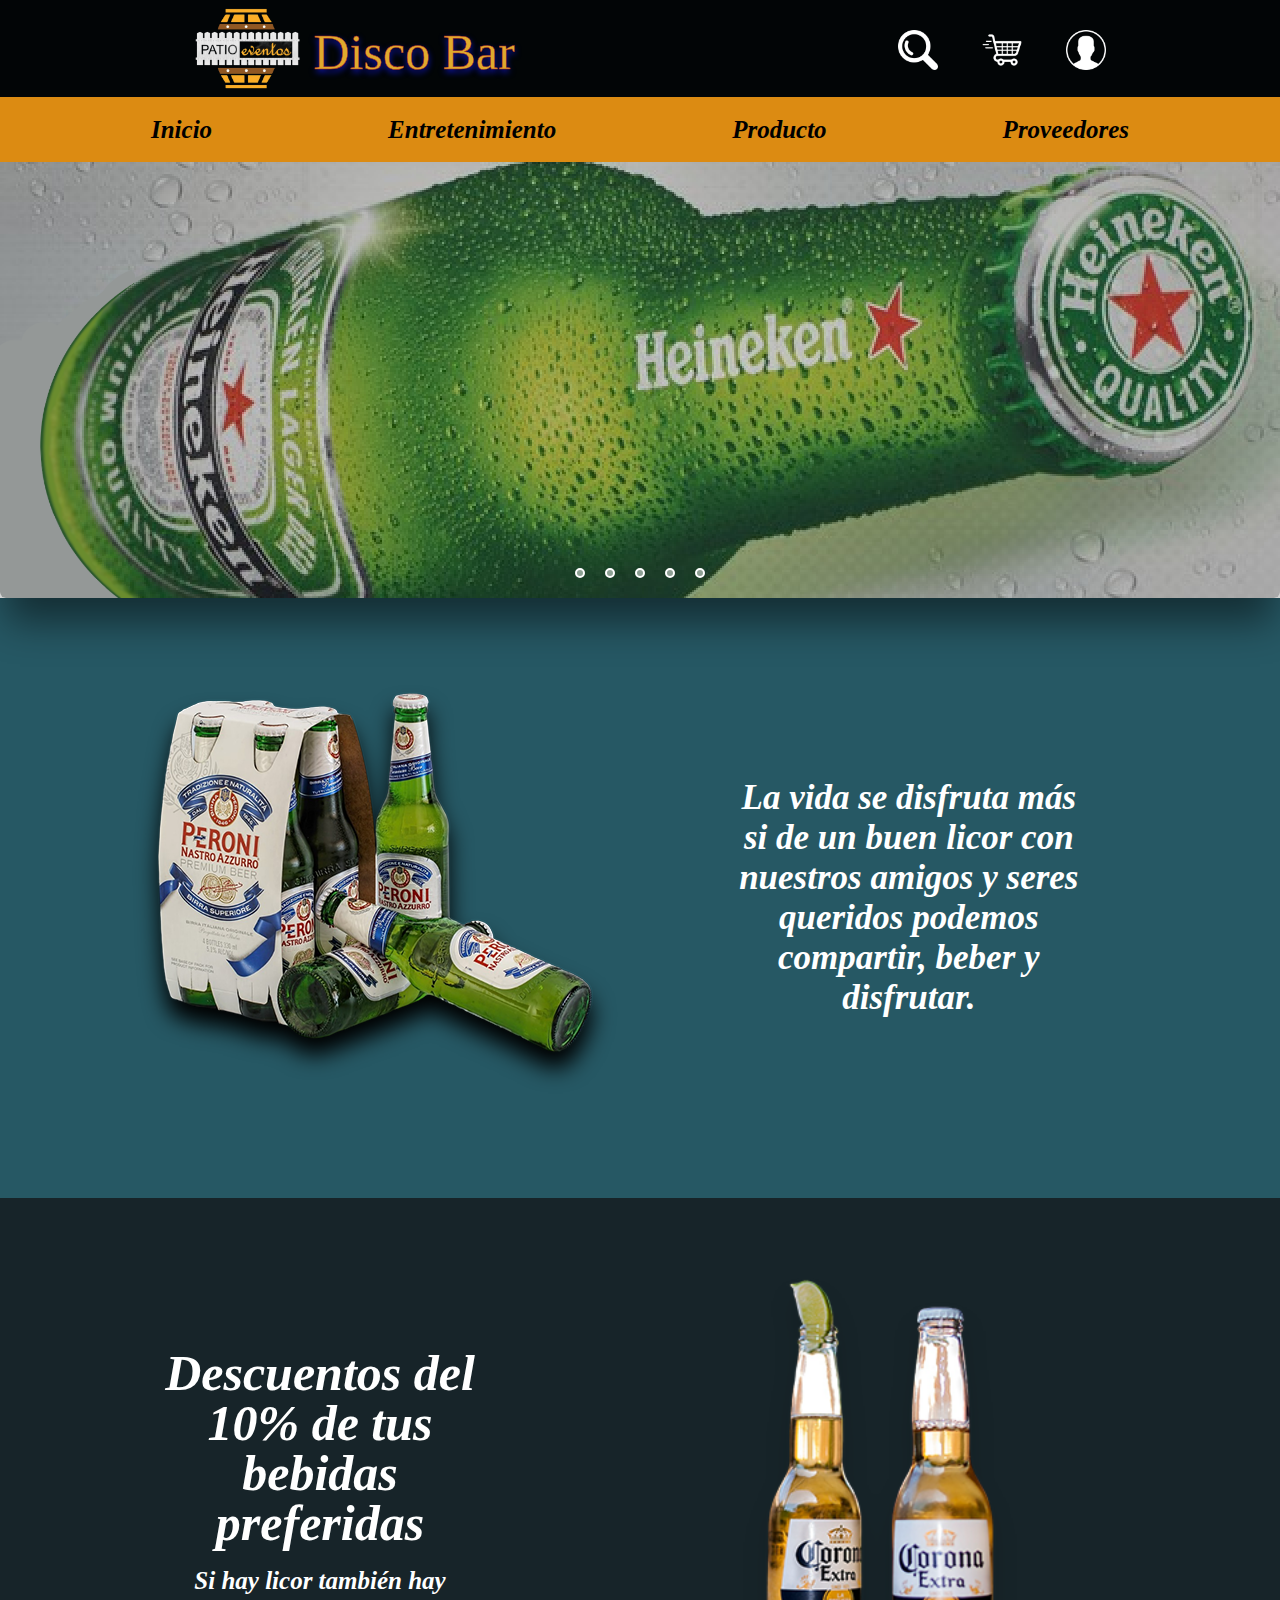
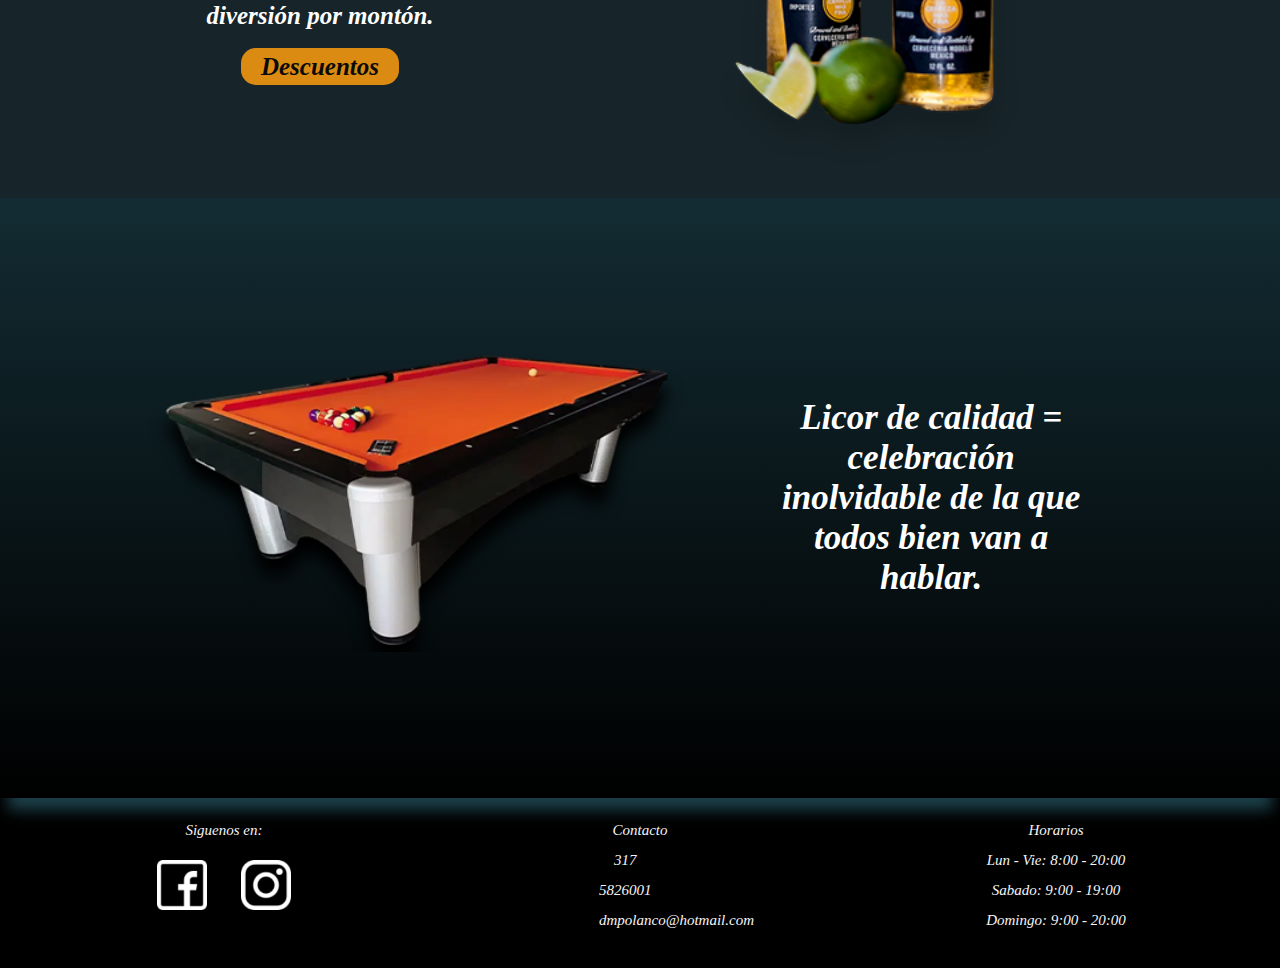
<file: index.html>
<!DOCTYPE html>
<html lang="en">

<head>
    <meta charset="UTF-8" />
    <meta http-equiv="X-UA-Compatible" content="IE=edge" />
    <meta name="viewport" content="width=device-width, initial-scale=1.0" />
    <link rel="stylesheet" href="inicio.css" />
    <link rel="icon" href="img/patiol eventos-PhotoRoom.png-PhotoRoom.png">
    <title>Patio Eventos Disco Bar</title>
</head>

<body>
    <div class="container-principal">
        <header>
            <div class="nav-logos">
                <div class="logo">
                    <img src="img/patiol eventos-PhotoRoom.png-PhotoRoom.png" class="log" alt="logo" />
                    <h1>Disco Bar</h1>
                </div>
                <ul>
                    <li>
                        <a href="/"><img src="img/lupa.png" alt="lupa" class="imag"/></a>
                    </li>
                    <li>
                        <a href="/"><img src="img/carrito de compras.png" alt="carrito" class="imag" /></a>
                    </li>
                    <li>
                        <a href="Login/index.html"><img src="img/usuario.png" alt="login" class="imag" /></a>
                    </li>
                </ul>
            </div>
            <nav>
                <ul class="menu-horizontal">
                    <li><a href="/">Inicio</a></li>
                    <li><a href="/Entretenimiento/index.html">Entretenimiento</a></li>
                    <li>
                        <a href="/">Producto</a>
                        <ul class="menu-vertical">
                            <li><a href="/">Cerveza</a></li>
                            <li><a href="/">Whisky</a></li>
                        </ul>
                    </li>
                    <li><a href="/">Proveedores</a></li>
                </ul>
            </nav>
        </header>
        <div class="interaction">
            <input type="radio" id="1" name="image-slide" hidden />
            <input type="radio" id="2" name="image-slide" hidden />
            <input type="radio" id="3" name="image-slide" hidden />
            <input type="radio" id="4" name="image-slide" hidden />
            <input type="radio" id="5" name="image-slide" hidden />
            <div class="slider">
                <div class="item"><img src="img/Grupo 1.png" /></div>
                <div class="item"><img src="img/Grupo 2.png" /></div>
                <div class="item"><img src="img/Grupo 3.png" /></div>
                <div class="item"><img src="img/Grupo 4.png" /></div>
                <div class="item"><img src="img/Grupo 5.png" /></div>
            </div>
            <div class="pagina">
                <label class="item-pagina" for="1"><img src="img/Grupo 1.png" /></label>
                <label class="item-pagina" for="2"><img src="img/Grupo 2.png" /></label>
                <label class="item-pagina" for="3"><img src="img/Grupo 3.png" /></label>
                <label class="item-pagina" for="4"><img src="img/Grupo 4.png" /></label>
                <label class="item-pagina" for="5"><img src="img/Grupo 5.png" /></label>
            </div>
        </div>
        <div class="container1">
            <div class="container-img">
                <div class="imagen">
                    <img src="img/c.peronita.png" />
                </div>
                <div class="text">
                    <p>
                        La vida se disfruta más si de un buen licor con nuestros amigos y
                        seres queridos podemos compartir, beber y disfrutar.
                    </p>
                </div>
            </div>
            <div class="container-img1">
                <div class="text1">
                    <h1>
                        Descuentos del 10% de tus bebidas preferidas
                    </h1>
                    <p>
                        Si hay licor también hay diversión por montón.
                    </p>
                    <a href="/">Descuentos</a>
                </div>
                <div class="imagen1">
                    <img src="img/coronita.png">
                </div>
            </div>
            <div class="container-img2">
                <div class="imagen2">
                    <img src="img/billlar.png" alt="">
                </div>
                <div class="text2">
                    <p>
                        Licor de calidad = celebración inolvidable de la que todos bien van a hablar.
                    </p>
                </div>
            </div>
        </div>
        <footer>
            <div class="footer-siguenos">
                <p>Siguenos en:</p>
                <a href="https://www.facebook.com/dmpolanco2010?mibextid=ZbWKwL" target="_blank"><img
                        src="img/facebook.png" alt=""></a>
                <a href="https://instagram.com/diana.polanco?igshid=YmMyMTA2M2Y=" target="_blank"><img
                        src="img/instagram.png" alt=""></a>
            </div>
            <div class="footer-contacto">
                <p>Contacto</p>
                <div class="alinear">
                    <a href="/"><img src="img/whatsapp.png" alt=""></a><p class="p">317 5826001</p>
                </div>
                <div class="alinear">
                    <a href="/"><img src="img/panorama.png" alt=""></a><p>dmpolanco@hotmail.com</p>
                </div>
            </div>
            <div class="footer-horarios">
                <p>Horarios</p>
                <p>Lun - Vie: 8:00 - 20:00</p>
                <p>Sabado: 9:00 - 19:00</p>
                <p>Domingo: 9:00 - 20:00</p>
            </div>
        </footer>
    </div>
</body>

</html>
</file>
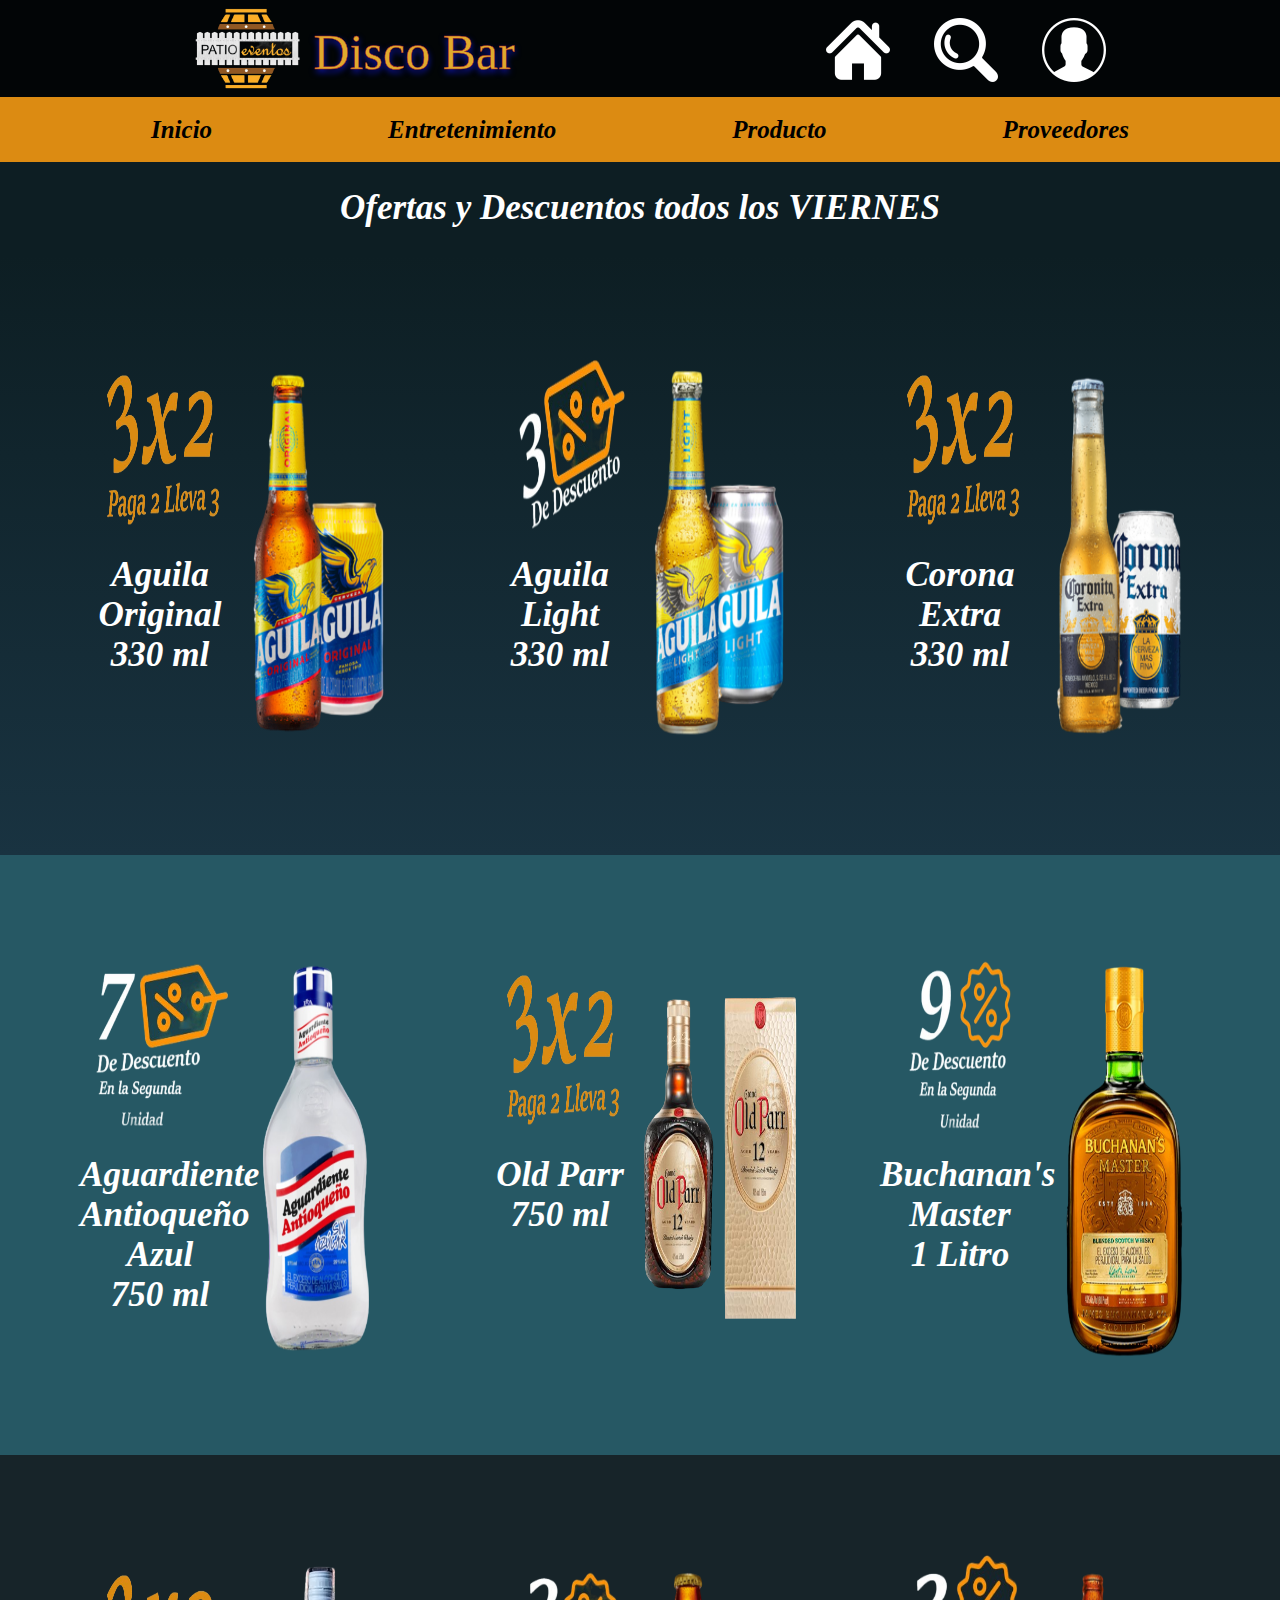
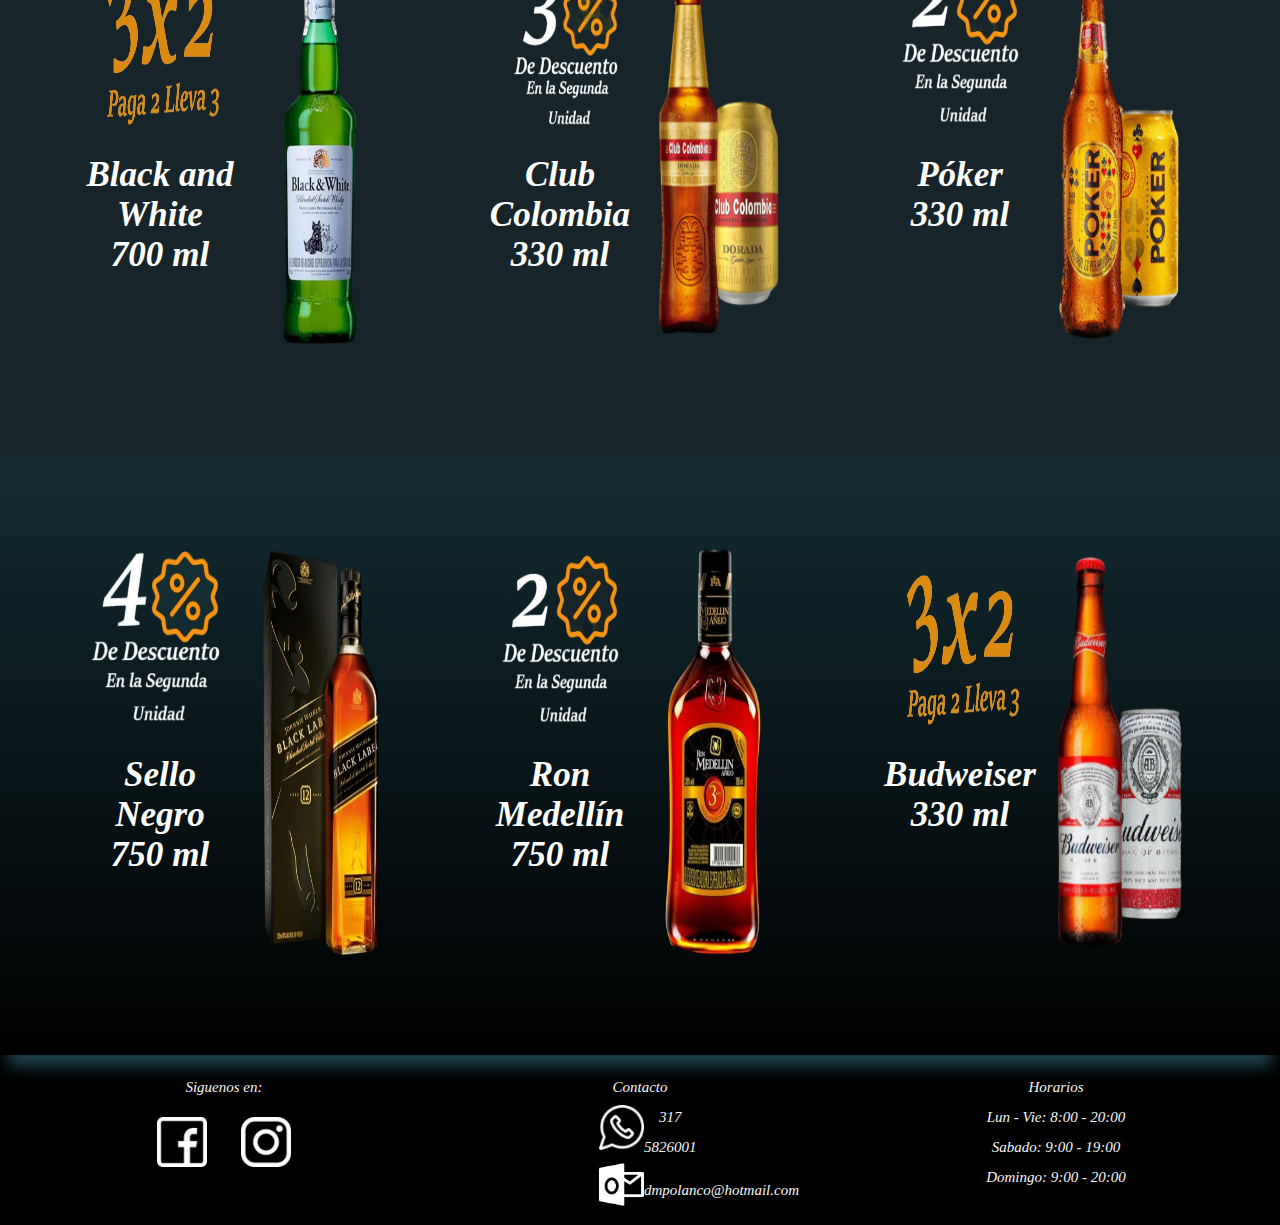
<file: Descuento/index.html>
<!DOCTYPE html>
<html lang="en">
<head>
    <meta charset="UTF-8">
    <meta http-equiv="X-UA-Compatible" content="IE=edge">
    <meta name="viewport" content="width=device-width, initial-scale=1.0">
    <link rel="stylesheet" href="style.css">
    <link rel="icon" href="img/icon.png" type="image/png">
    <title>Descuentos</title>
</head>
<body>
    <header>
        <div class="nav-logos">
            <div class="logo">
                <img src="img/patiol eventos-PhotoRoom.png-PhotoRoom.png" class="log" alt="logo" />
                <h1>Disco Bar</h1>
                
            </div>
            <ul>
                <li><a href="/Inicio/index.html"><img src="img/casa.png" alt="lupa" class="img" /></a></li>
                <li><a href="/"><img src="img/lupa.png" alt="carrito" class="img" /></a></li>
                <li><a href="/"><img src="img/usuario.png" alt="login" class="img" /></a></li>
            </ul>
        </div>
        <nav>
            <ul class="menu-horizontal">
                <li><a href="/Inicio/index.html">Inicio</a></li>
                <li><a href="/Entretenimiento/index.html">Entretenimiento</a></li>
                <li>
                    <a href="">Producto</a>
                    <ul class="menu-vertical">
                        <li><a href="/Productos cerveza/index.html">Cerveza</a></li>
                        <li><a href="/Producto whisky/index.html">Whisky</a></li>
                    </ul>
                </li>
                <li><a href="/Reguistro de Proveedor/index.html">Proveedores</a></li>
            </ul>
        </nav>
    </header>
    <div class="principal">
        <div class="subtitulo">
            <h2>Ofertas y Descuentos todos los VIERNES</h2>
        </div>
        <div class="fila1">
            <div class="cerv aguila">
                <div class="imgdes">
                    <div class="desc">
                        <img src="img/descuento.png" alt="">
                    </div>
                    <div class="nom">
                        <h3>Aguila Original</h3>                                                                                                                                                                                                                                     
                        <h3>330 ml</h3>
                    </div>
                </div>
                <div class="texto"> 
                    <img src="img/Aguila-Original.png" alt="">
                </div>
            </div>
            <div class="cerv">
                <div class="imgdes">
                    <div class="desc">
                        <img src="img/Descuento3.png" alt="">
                    </div>
                    <div class="nom">
                        <h3>Aguila Light</h3>
                        <h3>330 ml</h3>
                    </div>
                </div>
                <div class="texto">
                    <img src="img/Aguila-Light.png" alt="">
                </div>
            </div>
            <div class="cerv corona">
                <div class="imgdes">
                    <div class="desc">
                        <img src="img/descuento.png" alt="">
                    </div>
                    <div class="nom">
                        <h3>Corona Extra</h3>
                        <h3>330 ml</h3>
                    </div>
                </div>
                <div class="texto">
                    <img src="img/Corona.png" alt="">
                </div>
            </div>
        </div>
        <div class="fila2">
            <div class="cerv aguila">
                <div class="imgdes">
                    <div class="desc">
                        <img src="img/Descuento7.png" alt="">
                    </div>
                    <div class="nom">
                        <h3>Aguardiente</h3>
                        <h3>Antioqueño Azul</h3>
                        <h3>750 ml</h3> 
                    </div>
                </div>
                <div class="texto">
                    <img src="img/Aguardiente.png" alt="">
                </div>
            </div>
            <div class="cerv">
                <div class="imgdes">
                    <div class="desc">
                        <img src="img/descuento.png" alt="">
                    </div>
                    <div class="nom">
                        <h3>Old Parr</h3>
                        <h3>750 ml</h3>
                    </div>
                </div>
                <div class="texto">
                    <img src="img/Old Parr.png" alt="">
                </div>
            </div>
            <div class="cerv corona">
                <div class="imgdes">
                    <div class="desc">
                        <img src="img/Descuento9.png" alt="">
                    </div>
                    <div class="nom">
                        <h3>Buchanan's</h3>
                        <h3>Master</h3>
                        <h3>1 Litro</h3>
                    </div>
                </div>
                <div class="texto">
                    <img src="img/Bucana.png" alt="">
                </div>
            </div>   
        </div>
        <div class="fila3">
            <div class="cerv aguila">
                <div class="imgdes">
                    <div class="desc">
                        <img src="img/descuento.png" alt="">
                    </div>
                    <div class="nom">
                        <h3>Black and White</h3>
                        <h3>700 ml</h3>
                    </div>
                </div>   
                <div class="texto">
                    <img src="img/Black and Whith.png" alt="">
                </div>
            </div>
            <div class="cerv">
                <div class="imgdes">
                    <div class="desc">
                        <img src="img/Descuento33.png" alt="">
                    </div>
                    <div class="nom">
                        <h3>Club Colombia</h3>  
                        <h3>330 ml</h3>
                    </div>
                </div>
                <div class="texto">
                    <img src="img/Club-Colombia.png" alt="">
                </div>
            </div>
            <div class="cerv corona">
                <div class="imgdes">
                    <div class="desc">
                        <img src="img/Descuento2.png" alt="">
                    </div>
                    <div class="nom">
                        <h3>Póker</h3>
                        <h3>330 ml</h3>
                    </div>
                </div>
                <div class="texto">
                    <img src="img/Poker.png" alt="">
                </div>
            </div>
        </div>
        <div class="fila4">
            <div class="cerv aguila">
                <div class="imgdes">
                    <div class="desc">
                        <img src="img/Descuento4.png" alt="">
                    </div>
                    <div class="nom">
                        <h3>Sello Negro</h3>
                        <h3>750 ml</h3>
                    </div>
                </div>
                <div class="texto">
                    <img src="img/Sello Negro.png" alt="">
                </div>
            </div>
            <div class="cerv">
                <div class="imgdes">
                    <div class="desc">
                        <img src="img/Descuento2.png" alt="">
                    </div>
                    <div class="nom">
                        <h3>Ron Medellín</h3>
                        <h3>750 ml</h3> 
                    </div>
                </div>
                <div class="texto">
                    <img src="img/Ron Medellin.png" alt="">
                </div>
            </div>
            <div class="cerv corona">
                <div class="imgdes">
                    <div class="desc">
                        <img src="img/descuento.png" alt="">
                    </div>
                    <div class="nom">
                        <h3>Budweiser</h3>
                        <h3>330 ml</h3>
                    </div>
                </div>
                <div class="texto">
                    <img src="img/Budweiser.png" alt="">
                </div>
            </div>
        </div>
    </div>
    <footer>
        <div class="footer-siguenos">
            <p>Siguenos en:</p>
                <a href="https://www.facebook.com/dmpolanco2010?mibextid=ZbWKwL" target="_blank"><img
                    src="img/facebook.png" alt=""></a>
                <a href="https://instagram.com/diana.polanco?igshid=YmMyMTA2M2Y=" target="_blank"><img
                    src="img/instagram.png" alt=""></a>
        </div>
        <div class="footer-contacto">
            <p>Contacto</p>
            <div class="alinear">
                <a href="/"><img src="img/whatsapp.png" alt=""></a><p class="p">317 5826001</p>
            </div>
            <div class="alinear">
                <a href="/"><img src="img/panorama.png" alt=""></a><p>dmpolanco@hotmail.com</p>
            </div>
        </div>
        <div class="footer-horarios">
            <p>Horarios</p>
            <p>Lun - Vie: 8:00 - 20:00</p>
            <p>Sabado: 9:00 - 19:00</p>
            <p>Domingo: 9:00 - 20:00</p>
        </div>
    </footer>

</body>

</html>
</file>
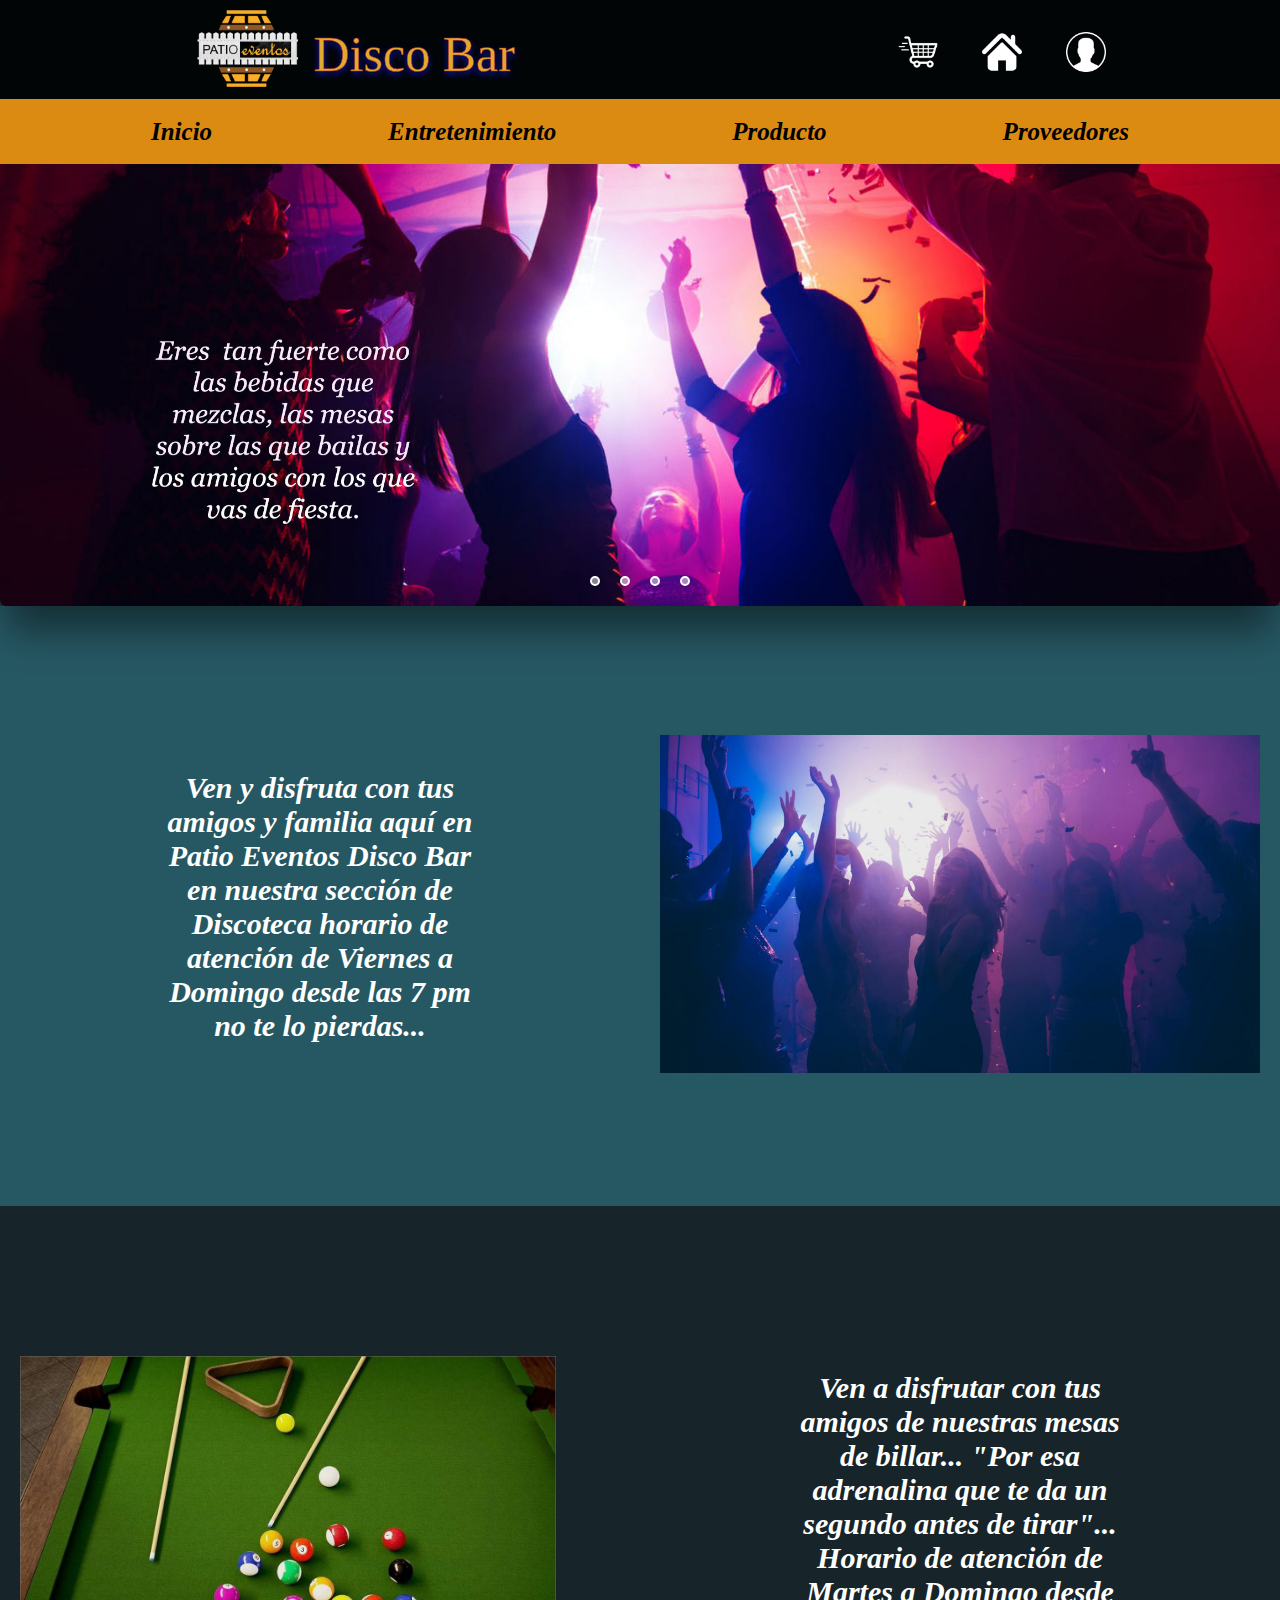
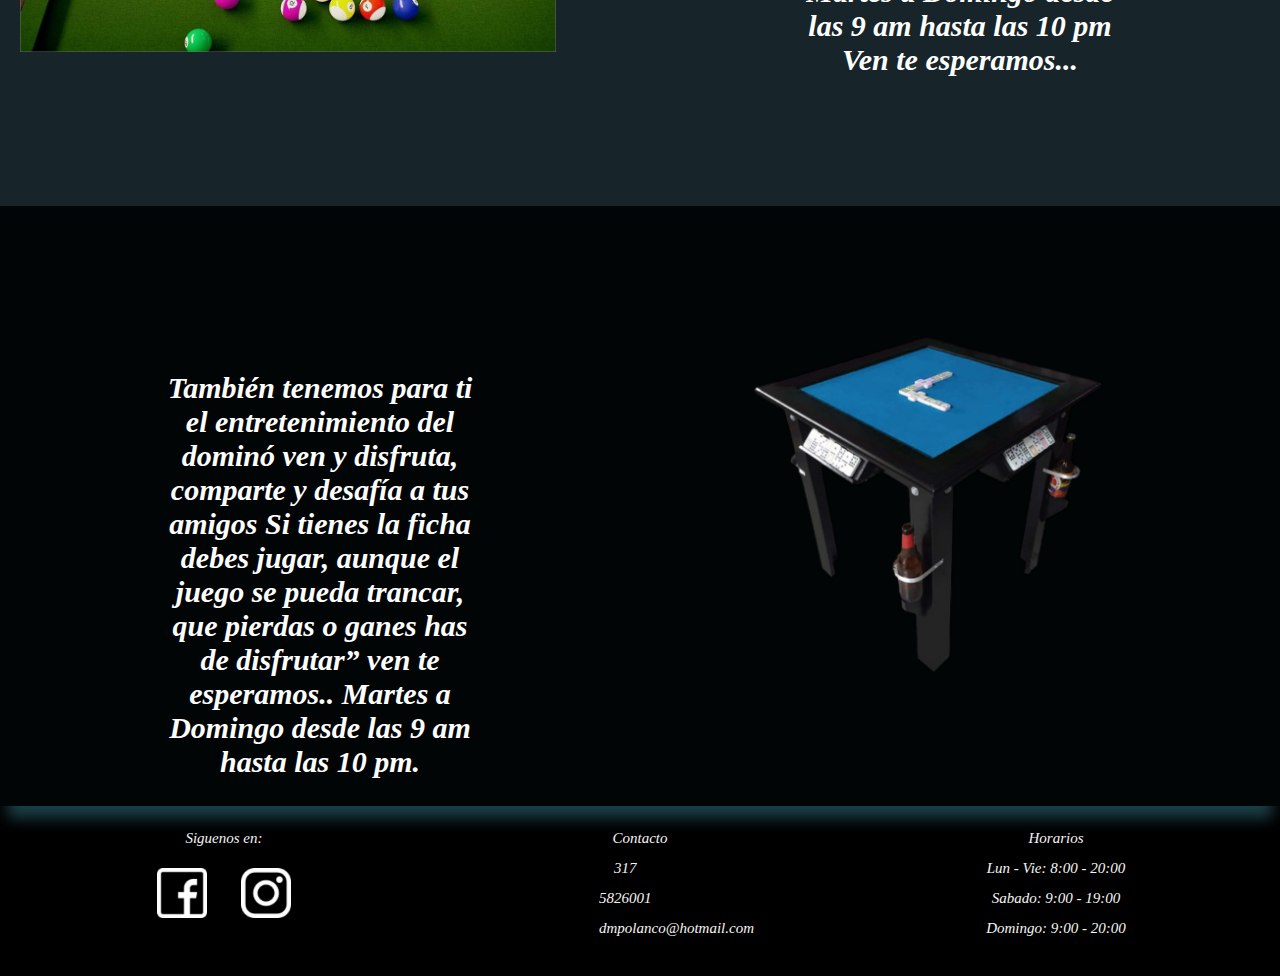
<file: Entretenimiento/index.html>
<!DOCTYPE html>
<html lang="en">

<head>
    <meta charset="UTF-8" />
    <meta http-equiv="X-UA-Compatible" content="IE=edge" />
    <meta name="viewport" content="width=device-width, initial-scale=1.0" />
    <link rel="stylesheet" href="style.css" />
    <link rel="icon" href="image/icon.png" type="image/png">
    <title>Entretenimiento</title>
</head>

<body>
    <header>
        <div class="nav-logos">
            <div class="logo">
                <img src="image/patiol eventos-PhotoRoom.png-PhotoRoom.png" class="log" alt="/index.html" />
                <h1>Disco Bar</h1>
            </div>
            <ul>
                <li>
                    <a href="/"><img src="image/carrito de compras.png" alt="lupa" class="img" /></a>
                </li>
                <li>
                    <a href="/Inicio/index.html"><img src="image/casa.png" alt="carrito" class="img" /></a>
                </li>
                <li>
                    <a href="/"><img src="image/usuario.png" alt="login" class="img" /></a>
                </li>
            </ul>
        </div>
        <nav>
            <ul class="menu-horizontal">
                <li><a href="/Inicio/index.html">Inicio</a></li>
                <li><a href="index.html">Entretenimiento</a></li>
                <li>
                    <a href="/">Producto</a>
                    <ul class="menu-vertical">
                        <li><a href="/Productos cerveza/index.html">Cerveza</a></li>
                        <li><a href="/Producto whisky/index.html">Whisky</a></li>
                    </ul>
                </li>
                <li><a href="/Reguistro de Proveedor/index.html">Proveedores</a></li>
            </ul>
        </nav>
    </header>
    <div class="interaction">
        <input type="radio" id="1" name="image-slide" hidden />
        <input type="radio" id="2" name="image-slide" hidden />
        <input type="radio" id="3" name="image-slide" hidden />
        <input type="radio" id="4" name="image-slide" hidden />
        <div class="slider">
            <div class="item"><img src="image/Natalia1.jpg" /></div>
            <div class="item"><img src="image/dominoIMAGEN.jpg" /></div>
            <div class="item"><img src="image/bar.jpg" /></div>
            <div class="item"><img src="image/barimagen.jpg" /></div>
        </div>
        <div class="pagina">
            <label class="item-pagina" for="1"><img src="image/Natalia1.jpg" /></label>
            <label class="item-pagina" for="2"><img src="image/dominoIMAGEN.jpg" /></label>
            <label class="item-pagina" for="3"><img src="image/bar.jpg" /></label>
            <label class="item-pagina" for="4"><img src="image/barimagen.jpg" /></label>
        </div>
    </div>
    <div class="contedorbox">
        <div class="info-one">

            <div class="text1">
                <p>Ven y disfruta con tus
                amigos y familia aquí en Patio
                Eventos Disco Bar
                en nuestra sección de Discoteca
                horario de atención de Viernes
                a Domingo desde las 7 pm
                no te lo pierdas...</p>
            </div>
            <div class="fiesta">
                <img src="image/8ac0f39b-aefa-4490-ab88-c7c3893b1fcc_16-9-discover-aspect-ratio_default_0.png" alt="">
            </div>
        </div>

        <div class="info-two">
            <div class="mesa-verde">
                <img src="image/f.elconfidencial.com_original_cd6_4da_638_cd64da6381d016b603ccdb899d92987a.png" alt="">
            </div>

            <div class="text2">
                <p>Ven a disfrutar con tus amigos
                    de nuestras mesas de billar...
                    "Por esa adrenalina que te da
                    un segundo antes de tirar"...
                    Horario de atención de
                    Martes a Domingo
                    desde las 9 am
                    hasta las 10 pm
                    Ven te esperamos...
                </p>
            </div>

        </div>
        <div class="info-three">
            <div class="text3">
                <p>También tenemos para ti el entretenimiento del
                    dominó ven y disfruta, comparte  y desafía a tus amigos
                    Si tienes la ficha debes jugar, aunque el juego se pueda trancar,
                     que pierdas o ganes has de disfrutar” ven te esperamos..
                    Martes a Domingo desde las 9 am hasta las 10 pm.
                    </p>
            </div>
            <div class="mesa-azul">
                <img src="image/D_NQ_NP_687842-MCO51230905475_082022-O-PhotoRoom.png-PhotoRoom.png" alt="">
            </div>
        </div>
    </div>
    <footer>
        <div class="footer-siguenos">
            <p>Siguenos en:</p>
            <a href="https://www.facebook.com/dmpolanco2010?mibextid=ZbWKwL" target="_blank"><img
                    src="image/facebook.png" alt=""></a>
            <a href="https://instagram.com/diana.polanco?igshid=YmMyMTA2M2Y=" target="_blank"><img
                    src="image/instagram.png" alt=""></a>
        </div>
        <div class="footer-contacto">
            <p>Contacto</p>
            <div class="alinear">
                <a href="/"><img src="image/whatsapp.png" alt=""></a><p class="p">317 5826001</p>
            </div>
            <div class="alinear">
                <a href="/"><img src="image/panorama.png" alt=""></a><p>dmpolanco@hotmail.com</p>
            </div>
        </div>
        <div class="footer-horarios">
            <p>Horarios</p>
            <p>Lun - Vie: 8:00 - 20:00</p>
            <p>Sabado: 9:00 - 19:00</p>
            <p>Domingo: 9:00 - 20:00</p>
        </div>
    </footer>

</body>

</html>
</file>
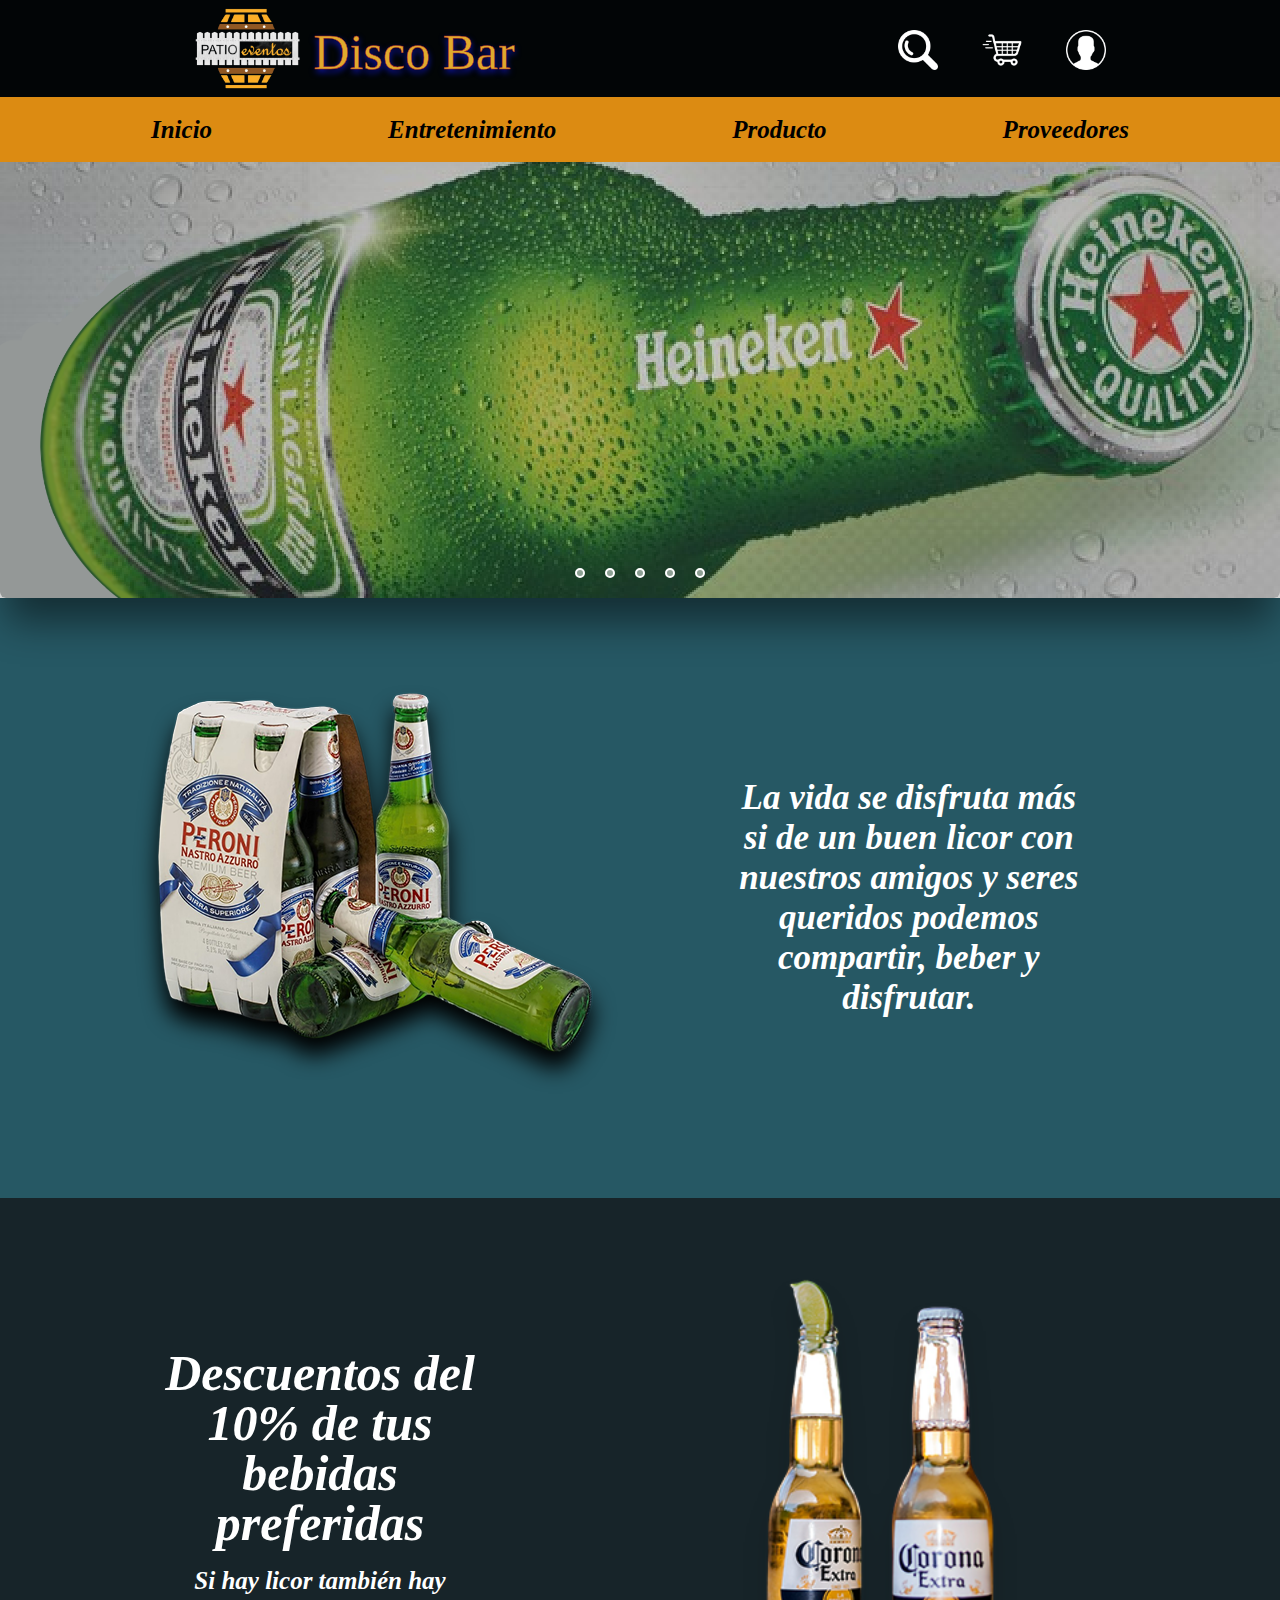
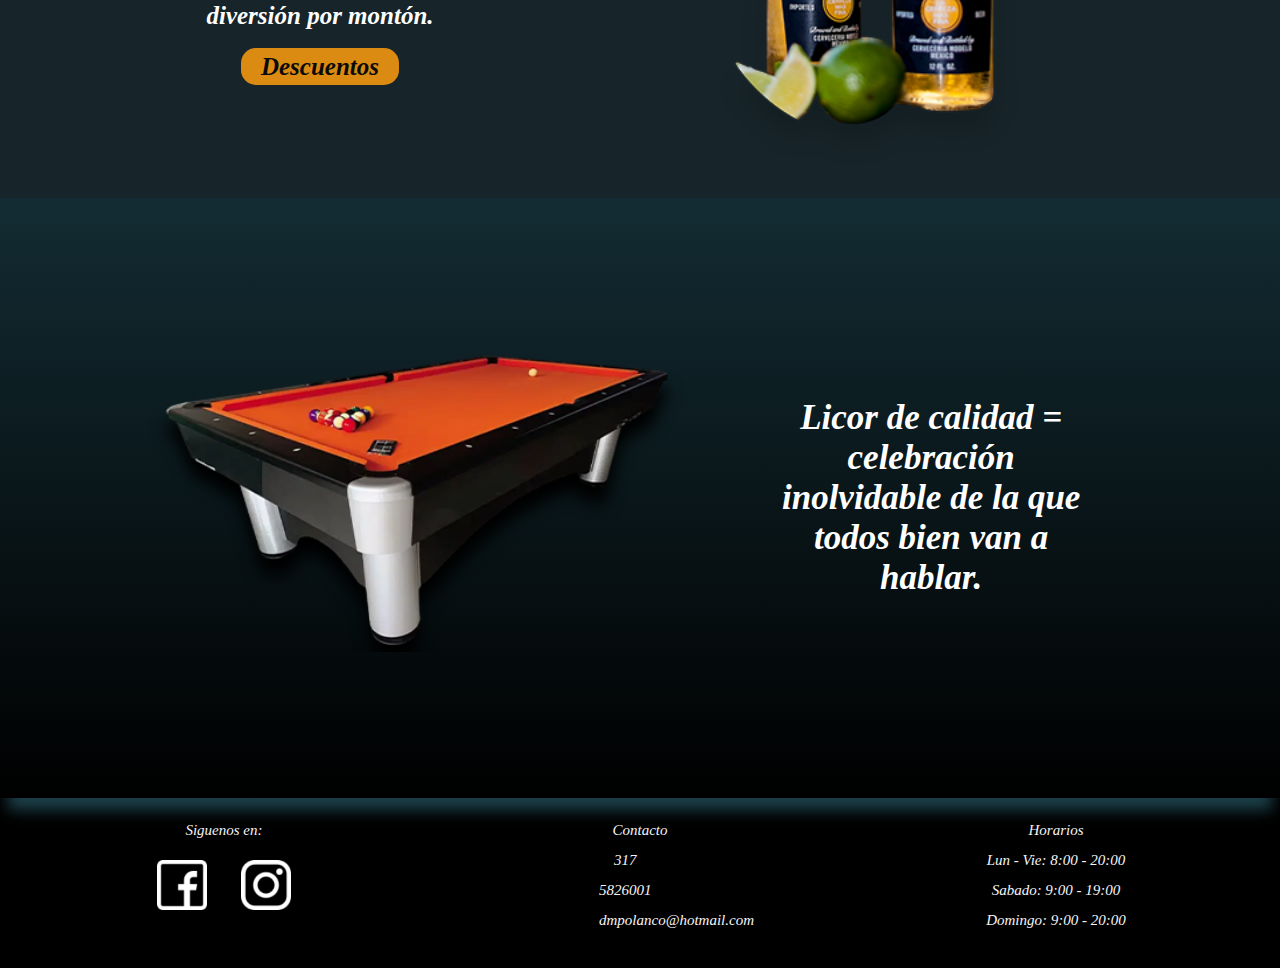
<file: Inicio/index.html>
<!DOCTYPE html>
<html lang="en">

<head>
    <meta charset="UTF-8" />
    <meta http-equiv="X-UA-Compatible" content="IE=edge" />
    <meta name="viewport" content="width=device-width, initial-scale=1.0" />
    <link rel="stylesheet" href="inicio.css" />
    <link rel="icon" href="img/icon.png" type="image/png">
    <title>Patio Eventos Disco Bar</title>
</head>

<body>
    <header>
        <div class="nav-logos">
            <div class="logo">
                <img src="img/patiol eventos-PhotoRoom.png-PhotoRoom.png" class="log" alt="logo" />
                <h1>Disco Bar</h1>
            </div>
            <ul>
                <li>
                    <a href="/"><img src="img/lupa.png" alt="lupa" class="imag" /></a>
                </li>
                <li>
                    <a href="/"><img src="img/carrito de compras.png" alt="carrito" class="imag" /></a>
                </li>
                <li>
                    <a href="/Login/index.html"><img src="img/usuario.png" alt="login" class="imag" /></a>
                </li>
            </ul>
        </div>
        <nav>
            <ul class="menu-horizontal">
                <li><a href="/">Inicio</a></li>
                <li><a href="/Entretenimiento/index.html">Entretenimiento</a></li>
                <li>
                    <a href="/">Producto</a>
                    <ul class="menu-vertical">
                        <li><a href="/Productos cerveza/index.html">Cerveza</a></li>
                        <li><a href="/Producto whisky/index.html">Whisky</a></li>
                    </ul>
                </li>
                <li><a href="/Reguistro de Proveedor/index.html">Proveedores</a></li>
            </ul>
        </nav>
    </header>
    <div class="interaction">
        <input type="radio" id="1" name="image-slide" hidden />
        <input type="radio" id="2" name="image-slide" hidden />
        <input type="radio" id="3" name="image-slide" hidden />
        <input type="radio" id="4" name="image-slide" hidden />
        <input type="radio" id="5" name="image-slide" hidden />
        <div class="slider">
            <div class="item"><img src="img/Grupo 1.png" /></div>
            <div class="item"><img src="img/Grupo 2.png" /></div>
            <div class="item"><img src="img/imagenbebida.jpg" /></div>
            <div class="item"><img src="img/cervezas.jpg" /></div>
            <div class="item"><img src="img/ronesimagen.jpg" /></div>
        </div>
        <div class="pagina">
            <label class="item-pagina" for="1"><img src="img/Grupo 1.png" /></label>
            <label class="item-pagina" for="2"><img src="img/Grupo 2.png" /></label>
            <label class="item-pagina" for="3"><img src="img/imagenbebida.jpg" /></label>
            <label class="item-pagina" for="4"><img src="img/cervezas.jpg" /></label>
            <label class="item-pagina" for="5"><img src="img/ronesimagen.jpg" /></label>
        </div>
    </div>
    <div class="container1">
        <div class="container-img">
            <div class="imagen">
                <img src="img/c.peronita.png" />
            </div>
            <div class="text">
                <p>
                    La vida se disfruta más si de un buen licor con nuestros amigos y
                    seres queridos podemos compartir, beber y disfrutar.
                </p>
            </div>
        </div>
        <div class="container-img1">
            <div class="text1">
                <h1>
                    Descuentos del 10% de tus bebidas preferidas
                </h1>
                <p>
                    Si hay licor también hay diversión por montón.
                </p>
                <a href="/Descuento/index.html">Descuentos</a>
            </div>
            <div class="imagen1">
                <img src="img/coronita.png">
            </div>
        </div>
        <div class="container-img2">
            <div class="imagen2">
                <img src="img/billlar.png" alt="">
            </div>
            <div class="text2">
                <p>
                    Licor de calidad = celebración inolvidable de la que todos bien van a hablar.
                </p>
            </div>
        </div>
    </div>
    <footer>
        <div class="footer-siguenos">
            <p>Siguenos en:</p>
            <a href="https://www.facebook.com/dmpolanco2010?mibextid=ZbWKwL" target="_blank"><img src="img/facebook.png"
                    alt=""></a>
            <a href="https://instagram.com/diana.polanco?igshid=YmMyMTA2M2Y=" target="_blank"><img
                    src="img/instagram.png" alt=""></a>
        </div>
        <div class="footer-contacto">
            <p>Contacto</p>
            <div class="alinear">
                <a href="/"><img src="img/whatsapp.png" alt=""></a>
                <p class="p">317 5826001</p>
            </div>
            <div class="alinear">
                <a href="/"><img src="img/panorama.png" alt=""></a>
                <p>dmpolanco@hotmail.com</p>
            </div>
        </div>
        <div class="footer-horarios">
            <p>Horarios</p>
            <p>Lun - Vie: 8:00 - 20:00</p>
            <p>Sabado: 9:00 - 19:00</p>
            <p>Domingo: 9:00 - 20:00</p>
        </div>
    </footer>
</body>

</html>
</file>
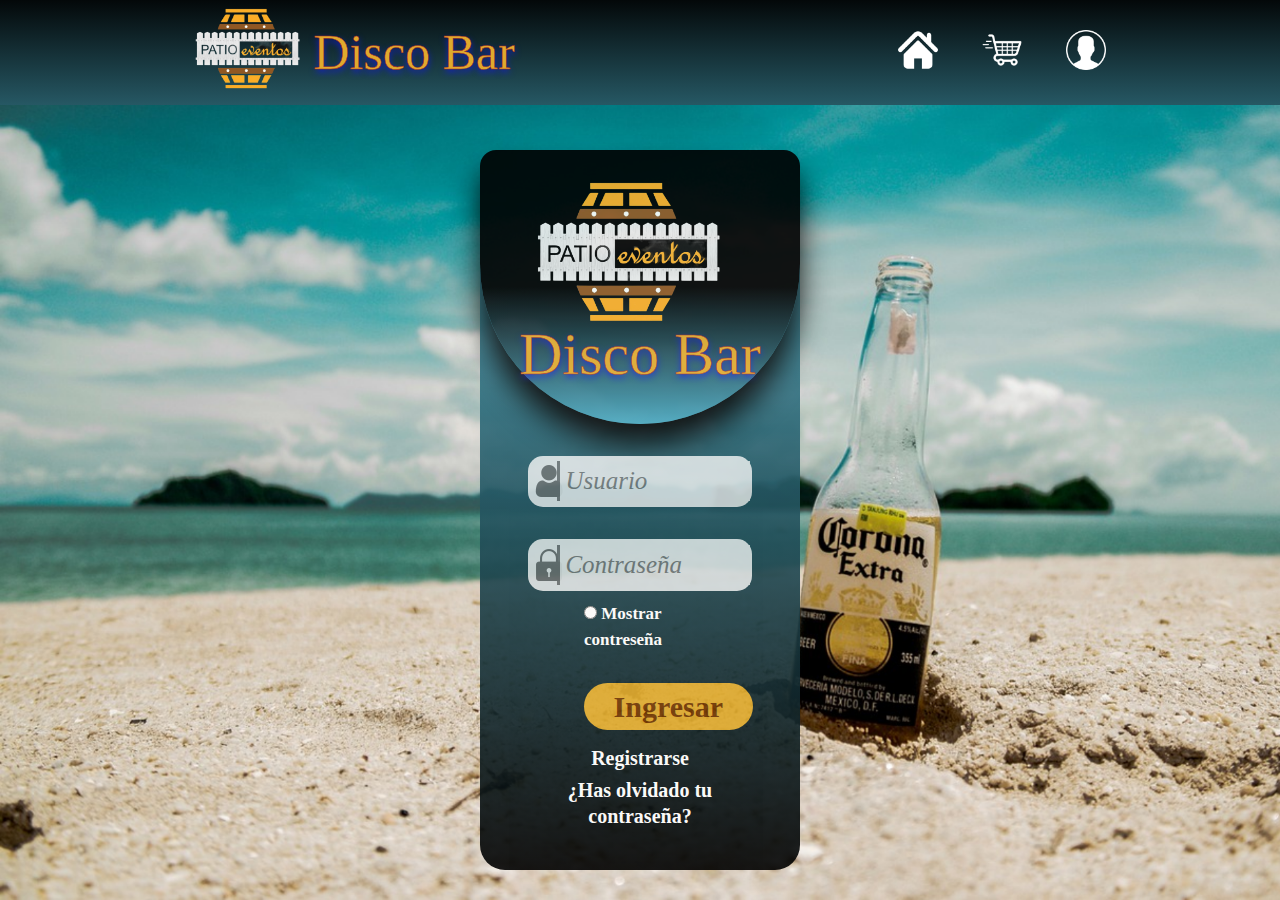
<file: Login/index.html>
<!DOCTYPE html>
<html lang="en">

<head>
    <meta charset="UTF-8" />
    <meta http-equiv="X-UA-Compatible" content="IE=edge" />
    <meta name="viewport" content="width=device-width, initial-scale=1.0" />
    <link rel="icon" href="imagen/patiol eventos-PhotoRoom.png-PhotoRoom.png" />
    <link rel="stylesheet" href="style.css" />
    <link rel="icon" href="imagen/icon.png" type="image/png"/>
    <title>Login</title>
</head>

<body>
    <header>
        <div class="nav-logos">
            <div class="logo">
                <img src="imagen/patiol eventos-PhotoRoom.png-PhotoRoom.png" class="log" alt="logo" />
                <h1>Disco Bar</h1>
            </div>
            <ul>
                <li>
                    <a href="/index.html"><img src="imagen/casa.png" alt="lupa" class="img" /></a>
                </li>
                <li>
                    <a href="/"><img src="imagen/carrito de compras.png" alt="carrito" class="img" /></a>
                </li>
                <li>
                    <a href=""><img src="imagen/usuario.png" alt="login" class="img" /></a>
                </li>
            </ul>
        </div>
    </header>
    <div class="container">
        <div class="container-logo">
            <div class="logo-disco">
                <img src="imagen/patiol eventos-PhotoRoom.png-PhotoRoom.png" alt="#" />
            </div>
            <h1>Disco Bar</h1>
        </div>
        <form>
            <div class="form-input">
                <img src="imagen/usuario-login.png" alt="" />
                <input type="text" placeholder="Usuario" />
            </div>
            <div class="form-input">
                <img src="imagen/candado.png" alt="" />
                <input type="password" placeholder="Contraseña" />
            </div>
            <div class="checket">
                <input type="radio" />
                <label for="">Mostrar contreseña</label>
            </div>
            <div class="submit">
                <input type="submit" value="Ingresar" />
            </div>
            <div class="enlace mar">
                <a href="/RegistroUsuarios/Registro.html" rel="noopener noreferrer">Registrarse</a>
            </div>
            <div class="enlace1 mar1">
                <a href="/" rel="noopener noreferrer">¿Has olvidado tu contraseña?</a>
            </div>
        </form>
    </div>
</body>

</html>
</file>
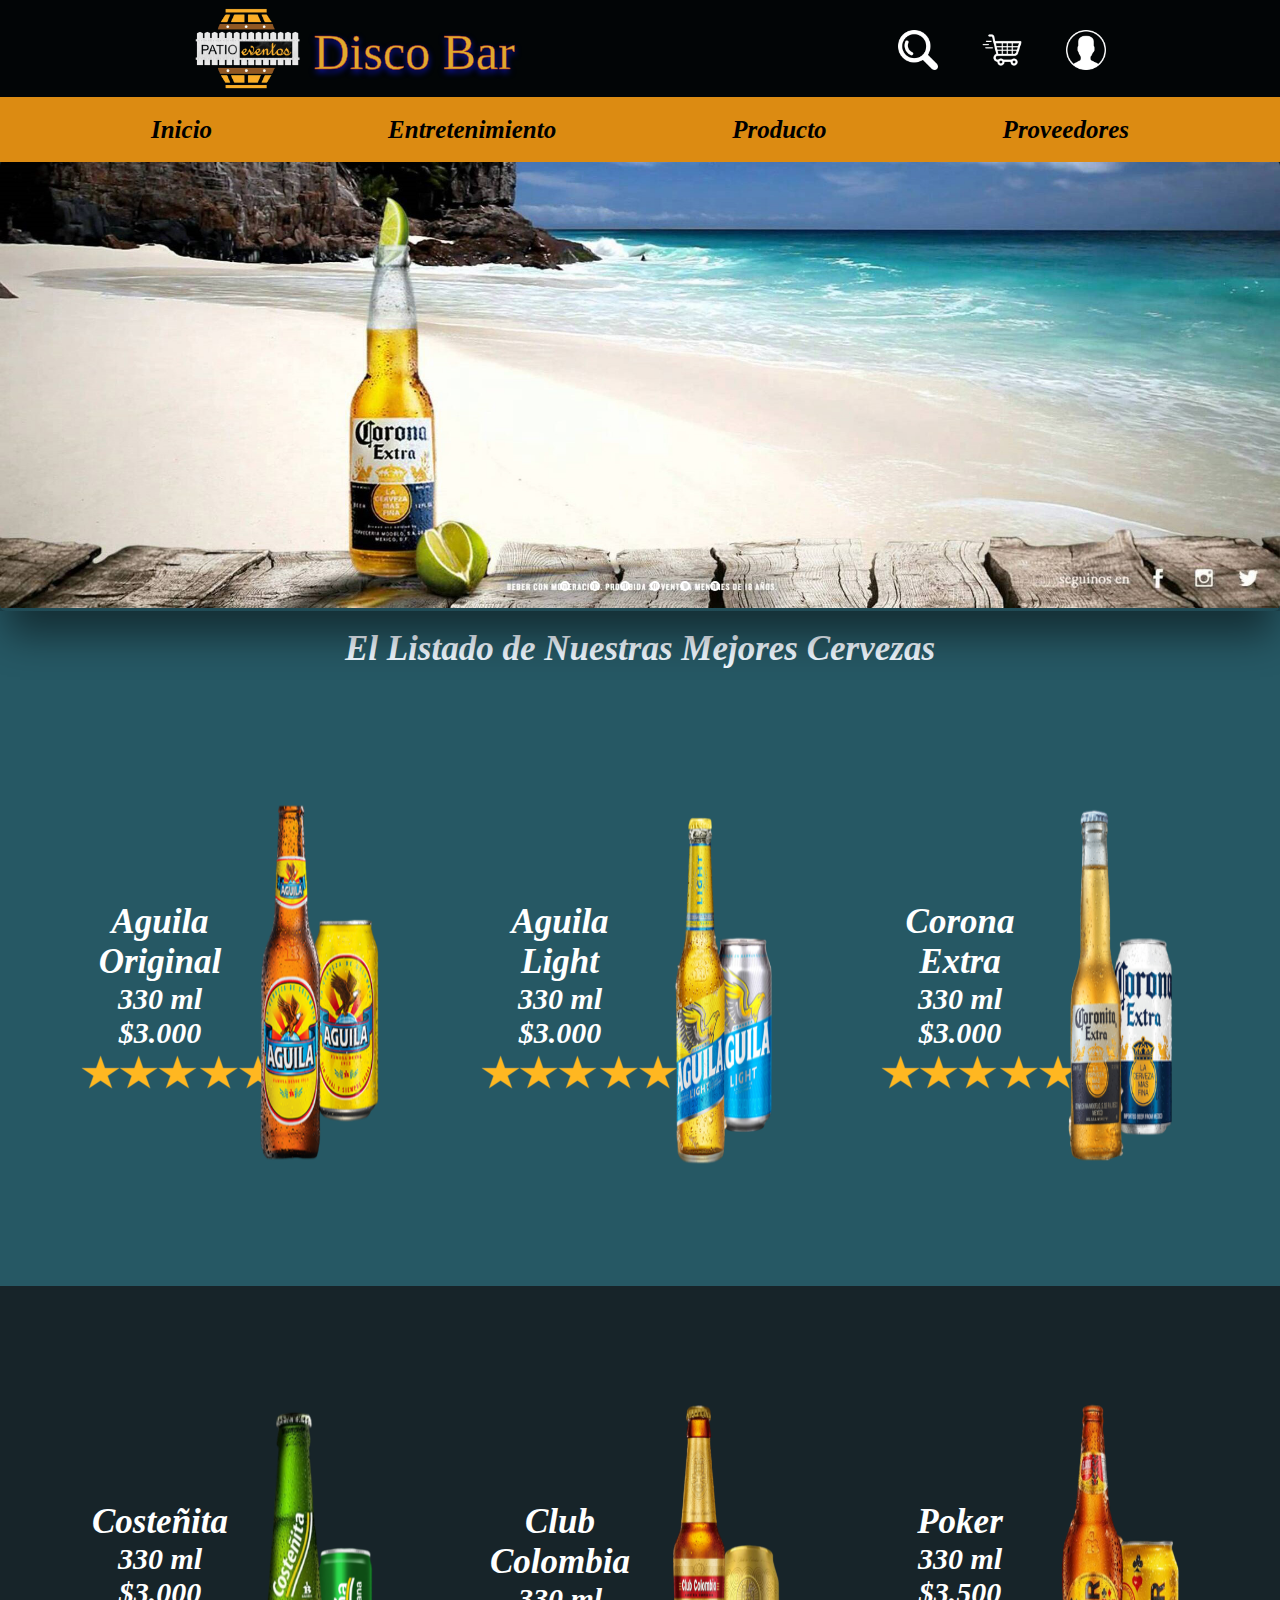
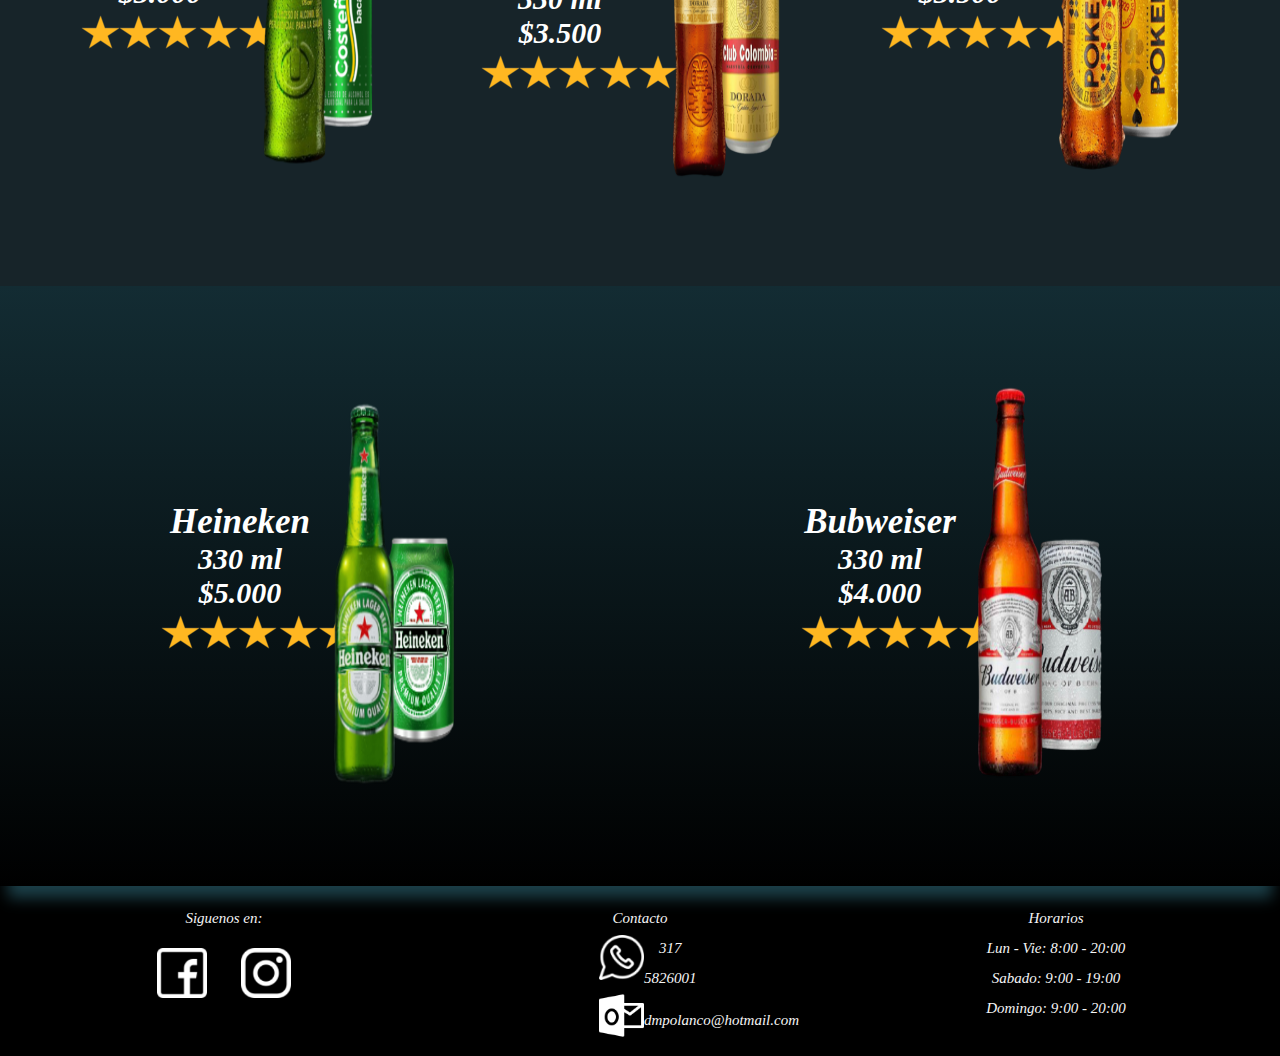
<file: Productos cerveza/index.html>
<!DOCTYPE html>
<html lang="en">

<head>
    <meta charset="UTF-8">
    <meta http-equiv="X-UA-Compatible" content="IE=edge">
    <meta name="viewport" content="width=device-width, initial-scale=1.0">
    <title>Cervezas</title>
    <link rel="icon" href="image/icon.png" type="image/png">
    <link rel="stylesheet" href="estilos.css">
</head>

<body>

    <header>
        <div class="nav-logos">
            <div class="logo">
                <img src="image/patiol eventos-PhotoRoom.png-PhotoRoom.png" class="log" alt="logo" />
                <h1>Disco Bar</h1>
            </div>
            <ul>
                <li><a href="/"><img src="image/lupa.png" alt="lupa" class="img" /></a></li>
                <li><a href="/"><img src="image/carrito de compras.png" alt="carrito" class="img" /></a></li>
                <li><a href="/"><img src="image/usuario.png" alt="login" class="img" /></a></li>
            </ul>
        </div>
        <nav>
            <ul class="menu-horizontal">
                <li><a href="/Inicio/index.html">Inicio</a></li>
                <li><a href="/Entretenimiento/index.html">Entretenimiento</a></li>
                <li>
                    <a href="/">Producto</a>
                    <ul class="menu-vertical">
                        <li><a href="/Productos cerveza/index.html">Cerveza</a></li>
                        <li><a href="/Producto whisky/index.html">Whisky</a></li>
                    </ul>
                </li>
                <li><a href="/Reguistro de Proveedor/index.html">Proveedores</a></li>
            </ul>
        </nav>
    </header>

    <div class="container-all">

        <input type="radio" id="1" name="image-slide" hidden>
        <input type="radio" id="2" name="image-slide" hidden>
        <input type="radio" id="3" name="image-slide" hidden>
        <input type="radio" id="4" name="image-slide" hidden>
        <input type="radio" id="5" name="image-slide" hidden>
        <input type="radio" id="6" name="image-slide" hidden>

        <div class="slide">
            <div class="item-slide">
                <img src="image/fondoslider1.jpg" alt="">
            </div>

            <div class="item-slide">
                <img src="image/fondoclub.jpg" alt="">
            </div>

            <div class="item-slide">
                <img src="image/5c34ee820e4f1.jpeg" alt="">
            </div>
            <div class="item-slide">
                <img src="image/fondoagula3.jpg" alt="">
            </div>
            <div class="item-slide">
                <img src="image/fondopaker.jpg" alt="">
            </div>
            <div class="item-slide">
                <img src="image/fondocosteñita.jpg" alt="">
            </div>
        </div>

        <div class="pagination">
            <label class="pagination-item" for="1">
                <img src="image/fondoslider1.jpg" alt="">
            </label>
            <label class="pagination-item" for="2">
                <img src="image/fondoclub.jpg" alt="">
            </label>
            <label class="pagination-item" for="3">
                <img src="image/5c34ee820e4f1.jpeg" alt="">
            </label>
            <label class="pagination-item" for="4">
                <img src="image/fondoagula3.jpg" alt="">
            </label>
            <label class="pagination-item" for="5">
                <img src="image/fondopaker.jpg" alt="">
            </label>
            <label class="pagination-item" for="6">
                <img src="image/fondocosteñita.jpg" alt="">
            </label>
        </div>

    </div>
    <div class="caontainer-main">
        <div class="titulo">
            <h2>El Listado de Nuestras Mejores Cervezas</h2>
        </div>
        <div class="container1">
            <div class="listados marg">
                <div class="lista">
                    <h4>Aguila Original</h4>
                    <p>330 ml</p>
                    <p>$3.000</p>
                    <img src="image/estrella.png" alt="">
                </div>
                <div class="logo-img">
                    <img src="image/Aguila-Original.png" alt="">
                </div>
            </div>

            <div class="listados">
                <div class="lista">
                    <h4>Aguila Light</h4>
                    <p>330 ml</p>
                    <p>$3.000</p>
                    <img src="image/estrella.png" alt="">
                </div>
                <div class="logo-img">
                    <img src="image/Aguila-Light.png" alt="">
                </div>
            </div>
            <div class="listados marg">
                <div class="lista">
                    <h4>Corona Extra</h4>
                    <p>330 ml</p>
                    <p>$3.000</p>
                    <img src="image/estrella.png" alt="">
                </div>
                <div class="logo-img">
                    <img src="image/Corona.png" alt="">
                </div>
            </div>
        </div>
        <div class="container2">
            <div class="listados marg">
                <div class="lista">
                    <h4>Costeñita</h4>
                    <p>330 ml</p>
                    <p>$3.000</p>
                    <img src="image/estrella.png" alt="">
                </div>
                <div class="logo-img">
                    <img src="image/Costeñita.png" alt="">
                </div>
            </div>
            <div class="listados">
                <div class="lista">
                    <h4>Club Colombia</h4>
                    <p>330 ml</p>
                    <p>$3.500</p>
                    <img src="image/estrella.png" alt="">
                </div>
                <div class="logo-img">
                    <img src="image/Club-Colombia.png" alt="">
                </div>
            </div>
            <div class="listados marg">
                <div class="lista">
                    <h4>Poker</h4>
                    <p>330 ml</p>
                    <p>$3.500</p>
                    <img src="image/estrella.png" alt="">
                </div>
                <div class="logo-img">
                    <img src="image/Poker.png" alt="">
                </div>
            </div>
        </div>
        <div class="container3">
            <div class="listados marg">
                <div class="lista">
                    <h4>Heineken</h4>
                    <p>330 ml</p>
                    <p>$5.000</p>
                    <img src="image/estrella.png" alt="">
                </div>
                <div class="logo-img">
                    <img src="image/Heineken.png" alt="">
                </div>
            </div>
            <div class="listados marg">
                <div class="lista">
                    <h4>Bubweiser</h4>
                    <p>330 ml</p>
                    <p>$4.000</p>
                    <img src="image/estrella.png" alt="">
                </div>
                <div class="logo-img">
                    <img src="image/Budweiser.png" alt="">
                </div>
            </div>
        </div>

    </div>
    <footer>
        <div class="footer-siguenos">
            <p>Siguenos en:</p>
            <a href="https://www.facebook.com/dmpolanco2010?mibextid=ZbWKwL" target="_blank"><img src="image/facebook.png"
                    alt=""></a>
            <a href="https://instagram.com/diana.polanco?igshid=YmMyMTA2M2Y=" target="_blank"><img
                    src="image/instagram.png" alt=""></a>
        </div>
        <div class="footer-contacto">
            <p>Contacto</p>
            <div class="alinear">
                <a href="/"><img src="image/whatsapp.png" alt=""></a>
                <p class="p">317 5826001</p>
            </div>
            <div class="alinear">
                <a href="/"><img src="image/panorama.png" alt=""></a>
                <p>dmpolanco@hotmail.com</p>
            </div>
        </div>
        <div class="footer-horarios">
            <p>Horarios</p>
            <p>Lun - Vie: 8:00 - 20:00</p>
            <p>Sabado: 9:00 - 19:00</p>
            <p>Domingo: 9:00 - 20:00</p>
        </div>
    </footer>
</body>

</html>
</file>
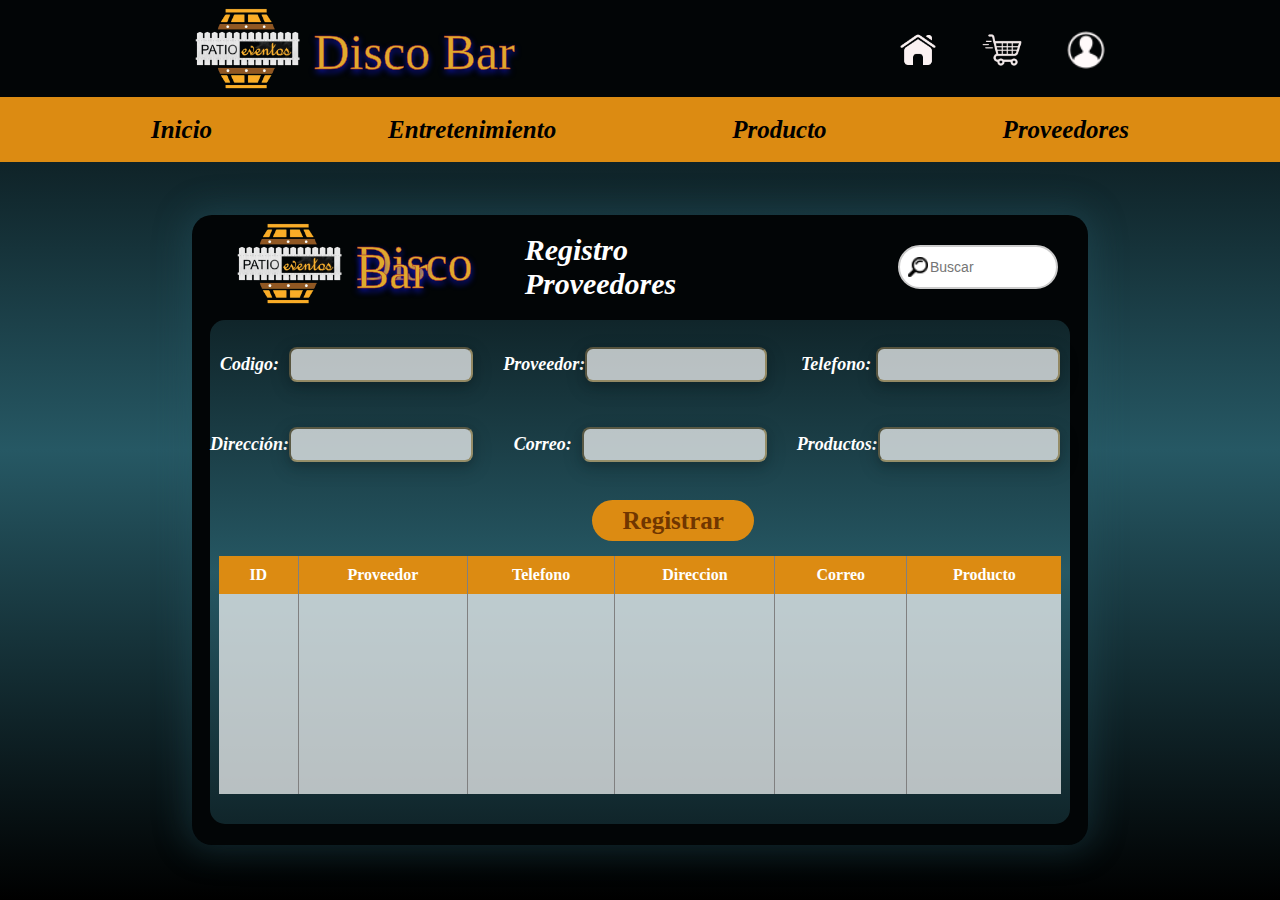
<file: Reguistro de Proveedor/index.html>
<!DOCTYPE html>
<html lang="en">

<head>
    <meta charset="UTF-8">
    <meta http-equiv="X-UA-Compatible" content="IE=edge">
    <meta name="viewport" content="width=device-width, initial-scale=1.0">
    <link rel="icon" href="img/icon.png" type="image/png">
    <link rel="stylesheet" href="estilo.css">
    <title>Proveedor</title>
</head>

<body class="m">
    <header>
        <div class="nav-logos">
            <div class="logo">
                <img src="img/patiol eventos-PhotoRoom.png-PhotoRoom.png" class="log" alt="logo" />
                <h1>Disco Bar</h1>
            </div>
            <ul>
                <li><a href="/Inicio/index.html"><img src="img/casa.png" alt="lupa" class="img" /></a></li>
                <li><a href="/"><img src="img/carrito-de-compras (3).png" alt="carrito" class="img" /></a></li>
                <li><a href="/"><img src="img/usuario.png" alt="login" class="img" /></a></li>
            </ul>
        </div>
        <nav>
            <ul class="menu-horizontal">
                <li><a href="/Inicio/index.html">Inicio</a></li>
                <li><a href="/Entretenimiento/index.html">Entretenimiento</a></li>
                <li>
                    <a href="/">Producto</a>
                    <ul class="menu-vertical">
                        <li><a href="/Productos cerveza/index.html">Cerveza</a></li>
                        <li><a href="/Producto whisky/index.html">Whisky</a></li>
                    </ul>
                </li>
                <li><a href="index.html">Proveedores</a></li>
            </ul>
        </nav>
    </header>
    <div class="formulario">
        <div class="container">
            <div class="logo-nombre">
                <img class="logoba" src="img/patiol eventos-PhotoRoom.png-PhotoRoom.png" alt="" style="width: 200px;">
                <h1>Disco Bar</h1>
            </div>
            <div class="titulo">
                <h1>Registro Proveedores</h1>
            </div>
            <div class="buscador">
                <input class="buscar" type="text" name="search" placeholder="Buscar">
            </div>
        </div>
        <div class="container-registro">
            <form action="1">
                <div class="requisitos">
                    <div class="codigo">
                        <label>Codigo:</label>
                        <input type="text">
                    </div>
                    <div class="nombre">
                        <label>Proveedor:</label>
                        <input type="text">
                    </div>
                    <div class="telefono">
                        <label>Telefono:</label>
                        <input type="text">
                    </div>
                    <div class="direccion">
                        <label>Dirección:</label>
                        <input type="text">
                    </div>
                    <div class="correo">
                        <label>Correo:</label>
                        <input type="text">
                    </div>
                    <div class="producto">
                        <label>Productos:</label>
                        <input type="text">
                    </div>
                </div>
                <div class="registrar">
                    <input type="submit" value="Registrar">
                </div>
            </form>
            <div class="tab">
                <table FRAME="void" RULES="cols">
                   <thead>
                        <tr style="color:white">
                            <th>ID</th>
                            <th>Proveedor</th>
                            <th>Telefono</th>
                            <th>Direccion</th>
                            <th>Correo</th>
                            <th>Producto</th>
                        </tr>
                   </thead>
                   <tbody>
                    <tr>
                        <td></td>
                        <td></td>
                        <td></td>
                        <td></td>
                        <td></td>
                        <td></td>
                    </tr>
                    <tr>
                        <td></td>
                        <td></td>
                        <td></td>
                        <td></td>
                        <td></td>
                        <td></td>
                    </tr>
                    <tr>
                        <td></td>
                        <td></td>
                        <td></td>
                        <td></td>
                        <td></td>
                        <td></td>
                    </tr>
                    <tr>
                        <td></td>
                        <td></td>
                        <td></td>
                        <td></td>
                        <td></td>
                        <td></td>
                    </tr>
                    <tr>
                        <td></td>
                        <td></td>
                        <td></td>
                        <td></td>
                        <td></td>
                        <td></td>
                    </tr>
                    <tr>
                        <td></td>
                        <td></td>
                        <td></td>
                        <td></td>
                        <td></td>
                        <td></td>
                    </tr>
                    <tr>
                        <td></td>
                        <td></td>
                        <td></td>
                        <td></td>
                        <td></td>
                        <td></td>
                    </tr>
                    <tr>
                        <td></td>
                        <td></td>
                        <td></td>
                        <td></td>
                        <td></td>
                        <td></td>
                    </tr>
                    <tr>
                        <td></td>
                        <td></td>
                        <td></td>
                        <td></td>
                        <td></td>
                        <td></td>
                    </tr>
                    <tr>
                        <td></td>
                        <td></td>
                        <td></td>
                        <td></td>
                        <td></td>
                        <td></td>
                    </tr>
                   </tbody>
                    
                </table>
            </div>
        </div>
    </div>
</body>

</html>
</file>
<file: inicio.css>
* {
    padding: 0;
    margin: 0;
    box-sizing: border-box;
}

body {
    height: 100vh;
}

.container-principal {
    width: 100%;
    height: 100vh;
}

nav {
    max-width: 100%;
    background-color: #DC8B12;
    margin-top: -8px;
}

.menu-horizontal {
    list-style: none;
    display: flex;
    justify-content: space-evenly;
}

.menu-horizontal>li>a {
    display: block;
    padding: 15px 25px;
    font: italic normal bold 25px/35px Segoe UI;
    color: #000000;
    text-decoration: none;
}

.menu-horizontal>li:hover {
    background-color: #d2830ea3;
}

.menu-vertical {
    position: absolute;
    display: none;
    list-style: none;
    width: 154px;
    background-color: #DC8B12;
}

.menu-horizontal li:hover .menu-vertical {
    display: block;
}

.menu-vertical li:hover {
    background-color: #d2830ea3;
}

.menu-vertical li a {
    display: block;
    color: #000000;
    padding: 15px 15px 15px 20px;
    font: italic normal bold 25px/35px Segoe UI;
    text-decoration: none;
}

.menu-horizontal>li {
    display: inline-block;
    position: relative;
    text-align: center;
}

.menu-horizontal>li::before {
    content: "";
    height: 5px;
    width: 0%;
    background: #905725;
    position: absolute;
    left: 0;
    bottom: -0px;
    transition: 0.4s ease-out;
}

.menu-horizontal>li:hover::before {
    width: 100%;
}

.menu-vertical>li {
    display: inline-block;
    width: 154px;
    position: relative;
}

.menu-vertical>li::before {
    content: "";
    height: 5px;
    width: 0%;
    background: #905725;
    position: absolute;
    left: 0;
    bottom: -0px;
    transition: 0.4s ease-out;
}

.menu-vertical>li:hover::before {
    width: 100%;
}

.nav-logos {
    width: 100%;
    margin: auto;
    margin-top: -10px;
    display: flex;
    align-items: center;
    justify-content: space-between;
    background-color: #020506;
    /* position: sticky;
    top: 0; */
}

.log {
    width: 200px;
    cursor: pointer;
}

.nav-logos li {
    display: inline-block;
    margin: 0 20px;
    margin-top: 10px;
}

.nav-logos ul {
    margin-right: 12%;
}

.imag {
    width: 40px;
}

.logo {
    display: flex;
    align-items: center;
    justify-content: center;
    margin-left: 12%;
}

.logo h1 {
    text-align: center;
    text-align: left;
    font: normal normal normal 50px/8px Vladimir Script;
    letter-spacing: 0px;
    color: #DFAA2D;
    text-shadow: 0px 3px 6px #1219E4DB;
    opacity: 1;
    margin-left: -40px;
    margin-top: 10px;
    -webkit-text-stroke: 0.5px #AF2727;
}


header {
    position: fixed;
    top: 0;
    z-index: 1;
    width: 100%;
}

/* diseños del cuerpo de slider de imagenes*/

img {
    max-width: 100%;
}

.interaction {
    position: relative;
    max-width: 100%;
    width: 100%;
    margin-top: 0.47%;
    border-radius: 6px;
    overflow: hidden;
    box-shadow: 0px 31px 37px -7px rgba(0, 0, 0, 0.48);
}

.slider {
    margin-top: 9rem;
    display: flex;
    transform: translate3d(0, 0, 0);
    transition: all 600ms;
    animation-name: autoplay;
    animation-duration: 15s;
    animation-direction: alternate;
    animation-fill-mode: forwards;
    animation-iteration-count: infinite;
}

.item {
    position: relative;
    display: flex;
    flex-direction: column;
    flex-shrink: 0;
    flex-grow: 0;
    max-width: 100%;
}

.pagina {
    position: absolute;
    bottom: 20px;
    left: 0;
    display: flex;
    flex-wrap: wrap;
    align-items: center;
    justify-content: center;
    width: 100%;
}

.item-pagina {
    display: flex;
    flex-direction: column;
    align-items: center;
    border: 2px solid #ffffff;
    width: 10px;
    height: 10px;
    border-radius: 50%;
    overflow: hidden;
    cursor: pointer;
    background: rgba(255, 255, 255, 0.5);
    margin: 0 10px;
    text-align: center;
    transition: all 300ms;
}

.item-pagina:hover {
    transform: scale(3);
}

.item-pagina img {
    display: inline-block;
    max-width: none;
    height: 100%;
    transform: scale(1);
    opacity: 0;
    transition: all 300ms;
}

.item-pagina:hover img {
    opacity: 1;
    transform: scale(1);
}

input[id="1"]:checked~.slider {
    animation: none;
    transform: translate3d(0, 0, 0);
}

input[id="1"]:checked~.pagina .item-pagina[for="1"] {
    background: #ffffff;
}

input[id="2"]:checked~.slider {
    animation: none;
    transform: translate3d(calc(-100% * 1), 0, 0);
}

input[id="2"]:checked~.pagina .item-pagina[for="2"] {
    background: #ffffff;
}

input[id="3"]:checked~.slider {
    animation: none;
    transform: translate3d(calc(-100% * 2), 0, 0);
}

input[id="3"]:checked~.pagina .item-pagina[for="3"] {
    background: #ffffff;
}

input[id="4"]:checked~.slider {
    animation: none;
    transform: translate3d(calc(-100% * 3), 0, 0);
}

input[id="4"]:checked~.pagina .item-pagina[for="4"] {
    background: #ffffff;
}

input[id="5"]:checked~.slider {
    animation: none;
    transform: translate3d(calc(-100% * 4), 0, 0);
}

input[id="5"]:checked~.pagina .item-pagina[for="5"] {
    background: #ffffff;
}

@keyframes autoplay {
    20% {
        transform: translate3d(calc(-100% * 0), 0, 0);
    }

    40% {
        transform: translate3d(calc(-100% * 1), 0, 0);
    }

    60% {
        transform: translate3d(calc(-100% * 2), 0, 0);
    }

    80% {
        transform: translate3d(calc(-100% * 3), 0, 0);
    }

    100% {
        transform: translate3d(calc(-100% * 4), 0, 0);
    }
}

/* diseños de los container de los productos*/

.container-img,
.container-img1,
.container-img2 {
    width: 100%;
    height: 600px;
    display: flex;
    align-items: center;
    justify-content: space-between;
}

.container-img {
    background-color: #265864;
}

.container-img1 {
    background-color: #172429;
}

.container-img2 {
    position: relative;
    background: linear-gradient(#132c33, #000000);
    box-shadow: 0px 20px 14px -8px #1C4049;
}

.imagen img {
    width: 700%;
}

.imagen,
.imagen2,
.text1 {
    margin-left: 5.8%;
}

.text,
.text2 {
    width: 28%;
    margin-right: 15%;
    color: #ffffff;
    text-align: center;
    font: italic normal 600 35px/67px Segoe UI;
    letter-spacing: 0px;
    opacity: 1;
    line-height: normal;
}

.imagen2 img,
.imagen1 img {
    width: 800px;
}

.text1 {
    width: 25%;
    height: 50%;
    color: #ffffff;
    text-align: center;
    font: italic normal 600 25px/67px Segoe UI;
    letter-spacing: 0px;
    opacity: 1;
    margin-left: 12.5%;
}

.text1 h1 {
    line-height: 50px;
}

.text1 p {
    margin-top: 15px;
    line-height: 35px;
}

.text1 a {
    padding: 5px 20px;
    background-color: #DC8B12;
    text-decoration: none;
    text-align: center;
    font: italic normal 600 25px/30px Segoe UI;
    letter-spacing: 0px;
    color: #0A0A0A;
    opacity: 1;
    border-radius: 15px;
}

/*diseños para el pie de pagina*/

footer {
    width: 100%;
    height: 170px;
    display: flex;
    align-items: center;
    justify-content: space-between;
    background-color: #000000;
}

.footer-siguenos,
.footer-contacto,
.footer-horarios {
    width: 15%;
    height: 80%;
    text-align: center;
    font: italic normal normal 15px/30px Segoe UI;
    letter-spacing: 0px;
    color: #F5F5F5;
    opacity: 1;
}

.footer-siguenos {
    margin-left: 10%;
}

.footer-horarios {
    margin-right: 10%;
}

.footer-siguenos img {
    width: 50px;
    margin: 15px;
}

.footer-contacto img {
    width: 45px;
}

.alinear {
    display: flex;
    align-items: center;
    justify-content: space-between;
}

.alinear a {
    margin-left: 55px;
}

.alinear p {
    margin-right: 10px;
}

.alinear .p {
    margin-right: 90px;
}
</file>
<file: Descuento/style.css>
* {
    padding: 0;
    margin: 0;
    box-sizing: border-box;
}

html,body {
    height: 100vh;
    background: linear-gradient(#020506, #265864, #000000);
}

.container-principal {
    width: 100%;
    height: 100vh;
}

nav {
    max-width: 100%;
    background-color: #DC8B12;
    margin-top: -8px;
}

.menu-horizontal {
    list-style: none;
    display: flex;
    justify-content: space-evenly;
}

.menu-horizontal>li>a {
    display: block;
    padding: 15px 25px;
    font: italic normal bold 25px/35px Segoe UI;
    color: #000000;
    text-decoration: none;
}

.menu-horizontal>li:hover {
    background-color: #d2830ea3;
}

.menu-vertical {
    position: absolute;
    display: none;
    list-style: none;
    width: 154px;
    background-color: #DC8B12;
}

.menu-horizontal li:hover .menu-vertical {
    display: block;
}

.menu-vertical li:hover {
    background-color: #d2830ea3;
}

.menu-vertical li a {
    display: block;
    color: #000000;
    padding: 15px 15px 15px 20px;
    font: italic normal bold 25px/35px Segoe UI;
    text-decoration: none;
}

.menu-horizontal>li {
    display: inline-block;
    position: relative;
    text-align: center;
}

.menu-horizontal>li::before {
    content: "";
    height: 5px;
    width: 0%;
    background: #905725;
    position: absolute;
    left: 0;
    bottom: -0px;
    transition: 0.4s ease-out;
}

.menu-horizontal>li:hover::before {
    width: 100%;
}

.menu-vertical>li {
    display: inline-block;
    width: 154px;
    position: relative;
}

.menu-vertical>li::before {
    content: "";
    height: 5px;
    width: 0%;
    background: #905725;
    position: absolute;
    left: 0;
    bottom: -0px;
    transition: 0.4s ease-out;
}

.menu-vertical>li:hover::before {
    width: 100%;
}

.nav-logos {
    width: 100%;
    margin: auto;
    margin-top: -10px;
    display: flex;
    align-items: center;
    justify-content: space-between;
    background-color: #020506;
    /* position: sticky;
    top: 0; */
}

.log {
    width: 200px;
    cursor: pointer;
}

.nav-logos li {
    display: inline-block;
    margin: 0 20px;
    margin-top: 10px;
}

.nav-logos ul {
    margin-right: 12%;
}

.imag {
    width: 40px;
}

.logo {
    display: flex;
    align-items: center;
    justify-content: center;
    margin-left: 12%;
}

.logo h1 {
    text-align: center;
    text-align: left;
    font: normal normal normal 50px/8px Vladimir Script;
    letter-spacing: 0px;
    color: #DFAA2D;
    text-shadow: 0px 3px 6px #1219E4DB;
    opacity: 1;
    margin-left: -40px;
    margin-top: 10px;
    -webkit-text-stroke: 0.5px #AF2727;
}
header {
    position: fixed;
    top: 0;
    z-index: 1;
    width: 100%;
}
.principal{
    margin-top: 10rem;
    width: 100%;
   
}
.subtitulo{
    background-color: #0d1e23;
}
h2{
    color: white;
    text-align: center;
    padding: 30px 0;
    font: italic normal bold 35px/35px Segoe UI;
}
.fila1,.fila2,.fila3,.fila4{
    display: flex;
    align-items: center;
    justify-content: space-between;
    width: 100%;
    height: 600px;
    
}
.fila1{
    background: linear-gradient(#0d1e23,#193341);
}
.fila2{
    background-color: #265864;
}
.fila3{
    background-color: #172429;
}
.fila4{
    position: relative;
    background: linear-gradient(#132c33,#000000);
    box-shadow: 0px 20px 14px -8px #1c4049;
}
.cerv{
   display: flex;
   width: 25%;
   height: 70%;
   
}
.aguila, .corona{
   margin: auto;
}
.texto{
   display: flex;
   width: 50%;
   height: 100%;
   
}
.texto img{
    width: 100%;
    height: 100%;

}
.imgdes{
    width: 50%;
    height: 100%;
    font: italic normal bold 30px/67px Sitka Banner;
    color: white;
    line-height: normal;
    opacity: 1;
    letter-spacing: 0px;
    text-align: center;
}
.desc {
    width: 100%;
    height: 50%;
    
}
.nom {
    width: 100%;
    height: 50%;
    
}
.desc img{
    width: 90%;
    height: 90%;
    margin: auto;
}


/*diseños para el pie de pagina*/

footer {
    width: 100%;
    height: 170px;
    display: flex;
    align-items: center;
    justify-content: space-between;
    background-color: #000000;
    
}
  
.footer-siguenos,
.footer-contacto,
.footer-horarios {
    width: 15%;
    height: 80%;
    text-align: center;
    font: italic normal normal 15px/30px Segoe UI;
    letter-spacing: 0px;
    color: #F5F5F5;
    opacity: 1;
}
  
.footer-siguenos {
    margin-left: 10%;
}
  
.footer-horarios {
    margin-right: 10%;
}
  
.footer-siguenos img {
    width: 50px;
    margin: 15px;
}
  
.footer-contacto img {
    width: 45px;
}
  
.alinear {
    display: flex;
    align-items: center;
    justify-content: space-between;
}
  
.alinear a {
    margin-left: 55px;
}
  
.alinear p {
    margin-right: 10px;
}
  
.alinear .p {
    margin-right: 90px;
}
</file>
<file: Entretenimiento/style.css>
* {
  padding: 0;
  margin: 0;
  box-sizing: border-box;
}

html,
body {
  height: 100vh;
  background: linear-gradient(#020506, #265864, #000000);
}

nav {
  max-width: 100%;
  background-color: #dc8b12;
  margin-top: -8px;
}

.menu-horizontal {
  list-style: none;
  display: flex;
  justify-content: space-evenly;
}

.menu-horizontal>li>a {
  display: block;
  padding: 15px 25px;
  font: italic normal bold 25px/35px Segoe UI;
  color: #000000;
  text-decoration: none;
}

.menu-horizontal>li:hover {
  background-color: #d2830ea3;
}

.menu-vertical {
  position: absolute;
  display: none;
  list-style: none;
  width: 154px;
  background-color: #dc8b12;
}

.menu-horizontal li:hover .menu-vertical {
  display: block;
}

.menu-vertical li:hover {
  background-color: #d2830ea3;
}

.menu-vertical li a {
  display: block;
  color: #000000;
  padding: 15px 15px 15px 20px;
  font: italic normal bold 25px/35px Segoe UI;
  text-decoration: none;
}

.menu-horizontal>li {
  display: inline-block;
  position: relative;
}

.menu-horizontal>li::before {
  content: "";
  height: 5px;
  width: 0%;
  background: #905725;
  position: absolute;
  left: 0;
  bottom: -0px;
  transition: 0.4s ease-out;
}

.menu-horizontal>li:hover::before {
  width: 100%;
}

.menu-vertical>li {
  display: inline-block;
  width: 154px;
  position: relative;
}

.menu-vertical>li::before {
  content: "";
  height: 5px;
  width: 0%;
  background: #905725;
  position: absolute;
  left: 0;
  bottom: -0px;
  transition: 0.4s ease-out;
}

.menu-vertical>li:hover::before {
  width: 100%;
}

.nav-logos {
  width: 100%;
  margin: auto;
  margin-top: -10px;
  display: flex;
  align-items: center;
  justify-content: space-between;
  background-color: #020506;
  /* position: sticky;
    top: 0; */
}

.log {
  width: 200px;
  cursor: pointer;
}

.nav-logos li {
  display: inline-block;
  margin: 0 20px;
  margin-top: 10px;
}

.nav-logos ul {
  margin-right: 12%;
}

.img {
  width: 40px;
}

.logo {
  display: flex;
  align-items: center;
  justify-content: center;
  margin-left: 12%;
}

.logo h1 {
  text-align: center;
  text-align: left;
  font: normal normal normal 50px/8px Vladimir Script;
  letter-spacing: 0px;
  color: #dfaa2d;
  text-shadow: 0px 3px 6px #1219e4db;

  opacity: 1;
  margin-left: -40px;
  margin-top: 10px;
  -webkit-text-stroke: 0.5px #af2727;
}

header {
  position: fixed;
  top: 0px;
  z-index: 1;
  width: 100%;
}





img {
  max-width: 100%;
}

.interaction {
  position: relative;
  max-width: 100%;
  width: 100%;
  margin-top: 0.47%;
  border-radius: 6px;
  overflow: hidden;
  box-shadow: 0px 31px 37px -7px rgba(0, 0, 0, 0.48);
}

.slider {
  margin-top: 9.5rem;
  display: flex;
  transform: translate3d(0, 0, 0);
  transition: all 600ms;
  animation-name: autoplay;
  animation-duration: 6.5s;
  animation-direction: alternate;
  animation-fill-mode: forwards;
  animation-iteration-count: infinite;
}

.item {
  position: relative;
  display: flex;
  flex-direction: column;
  flex-shrink: 0;
  flex-grow: 0;
  max-width: 100%;
}

.pagina {
  position: absolute;
  bottom: 20px;
  left: 0;
  display: flex;
  flex-wrap: wrap;
  align-items: center;
  justify-content: center;
  width: 100%;
}

.item-pagina {
  display: flex;
  flex-direction: column;
  align-items: center;
  border: 2px solid #ffffff;
  width: 10px;
  height: 10px;
  border-radius: 50%;
  overflow: hidden;
  cursor: pointer;
  background: rgba(255, 255, 255, 0.5);
  margin: 0 10px;
  text-align: center;
  transition: all 300ms;
}

.item-pagina:hover {
  transform: scale(3);
}

.item-pagina img {
  display: inline-block;
  max-width: none;
  height: 100%;
  transform: scale(1);
  opacity: 0;
  transition: all 300ms;
}

.item-pagina:hover img {
  opacity: 1;
  transform: scale(1);
}

input[id="1"]:checked~.slider {
  animation: none;
  transform: translate3d(0, 0, 0);
}

input[id="1"]:checked~.pagina .item-pagina[for="1"] {
  background: #ffffff;
}

input[id="2"]:checked~.slider {
  animation: none;
  transform: translate3d(calc(-100% * 1), 0, 0);
}

input[id="2"]:checked~.pagina .item-pagina[for="2"] {
  background: #ffffff;
}

input[id="3"]:checked~.slider {
  animation: none;
  transform: translate3d(calc(-100% * 2), 0, 0);
}

input[id="3"]:checked~.pagina .item-pagina[for="3"] {
  background: #ffffff;
}

@keyframes autoplay {
  33% {
    transform: translate3d(calc(-100% * 0), 0, 0);
  }

  66% {
    transform: translate3d(calc(-100% * 1), 0, 0);
  }

  100% {
    transform: translate3d(calc(-100% * 2), 0, 0);
  }
}





.info-one,
.info-two,
.info-three {
  display: flex;
  justify-content: space-between;
  align-items: center;
  height: 600px;
  width: 100%;

}

.info-one {
  background-color: #265864;
}

.info-two {
  background-color: #172429;
}

.info-three {
  position: relative;
  background-color: #020506;
  box-shadow: 0px 20px 14px -8px #1C4049;
}

.text1,.text3 {
  width: 25%;
  height: 45%;
  text-align: center;
  font: italic normal bold 30px/67px Sitka Banner;
  letter-spacing: 0px;
  line-height: normal;
  color: #FFFFFF;
  opacity: 1;
  margin-left: 12.5%;
}

.fiesta {
  width: 50%;
  padding: 20px 20px;
}

.text2 {
  width: 25%;
  height: 45%;
  text-align: center;
  font: italic normal bold 30px/67px Sitka Banner;
  letter-spacing: 0px;
  line-height: normal;
  color: #FFFFFF;
  opacity: 1;
  margin-right: 12.5%;
}

.mesa-verde {
  width: 45%;
  padding: 20px 20px;
}

.mesa-azul {
  width: 30%;
  margin-right: 12.5%;
}







footer {
  width: 100%;
  height: 170px;
  display: flex;
  align-items: center;
  justify-content: space-between;
  background-color: #000000;
}

.footer-siguenos,
.footer-contacto,
.footer-horarios {
  width: 15%;
  height: 80%;
  text-align: center;
  font: italic normal normal 15px/30px Segoe UI;
  letter-spacing: 0px;
  color: #F5F5F5;
  opacity: 1;
}

.footer-siguenos {
  margin-left: 10%;
}

.footer-horarios {
  margin-right: 10%;
}

.footer-siguenos img {
  width: 50px;
  margin: 15px;
}

.footer-contacto img {
  width: 45px;
}

.alinear {
  display: flex;
  align-items: center;
  justify-content: space-between;
}

.alinear a {
  margin-left: 55px;
}

.alinear p {
  margin-right: 10px;
}

.alinear .p {
  margin-right: 90px;
}
</file>
<file: Inicio/inicio.css>
* {
    padding: 0;
    margin: 0;
    box-sizing: border-box;
}

body {
    height: 100vh;
}

nav {
    max-width: 100%;
    background-color: #DC8B12;
    margin-top: -8px;
}

.menu-horizontal {
    list-style: none;
    display: flex;
    justify-content: space-evenly;
}

.menu-horizontal>li>a {
    display: block;
    padding: 15px 25px;
    font: italic normal bold 25px/35px Segoe UI;
    color: #000000;
    text-decoration: none;
}

.menu-horizontal>li:hover {
    background-color: #d2830ea3;
}

.menu-vertical {
    position: absolute;
    display: none;
    list-style: none;
    width: 154px;
    background-color: #DC8B12;
}

.menu-horizontal li:hover .menu-vertical {
    display: block;
}

.menu-vertical li:hover {
    background-color: #d2830ea3;
}

.menu-vertical li a {
    display: block;
    color: #000000;
    padding: 15px 15px 15px 20px;
    font: italic normal bold 25px/35px Segoe UI;
    text-decoration: none;
}

.menu-horizontal>li {
    display: inline-block;
    position: relative;
    text-align: center;
}

.menu-horizontal>li::before {
    content: "";
    height: 5px;
    width: 0%;
    background: #905725;
    position: absolute;
    left: 0;
    bottom: -0px;
    transition: 0.4s ease-out;
}

.menu-horizontal>li:hover::before {
    width: 100%;
}

.menu-vertical>li {
    display: inline-block;
    width: 154px;
    position: relative;
}

.menu-vertical>li::before {
    content: "";
    height: 5px;
    width: 0%;
    background: #905725;
    position: absolute;
    left: 0;
    bottom: -0px;
    transition: 0.4s ease-out;
}

.menu-vertical>li:hover::before {
    width: 100%;
}

.nav-logos {
    width: 100%;
    margin: auto;
    margin-top: -10px;
    display: flex;
    align-items: center;
    justify-content: space-between;
    background-color: #020506;
    /* position: sticky;
    top: 0; */
}

.log {
    width: 200px;
    cursor: pointer;
}

.nav-logos li {
    display: inline-block;
    margin: 0 20px;
    margin-top: 10px;
}

.nav-logos ul {
    margin-right: 12%;
}

.imag {
    width: 40px;
}

.logo {
    display: flex;
    align-items: center;
    justify-content: center;
    margin-left: 12%;
}

.logo h1 {
    text-align: center;
    text-align: left;
    font: normal normal normal 50px/8px Vladimir Script;
    letter-spacing: 0px;
    color: #DFAA2D;
    text-shadow: 0px 3px 6px #1219E4DB;
    opacity: 1;
    margin-left: -40px;
    margin-top: 10px;
    -webkit-text-stroke: 0.5px #AF2727;
}


header {
    position: fixed;
    top: 0;
    z-index: 1;
    width: 100%;
}

/* diseños del cuerpo de slider de imagenes*/

img {
    max-width: 100%;
}

.interaction {
    position: relative;
    max-width: 100%;
    width: 100%;
    margin-top: 0.47%;
    border-radius: 6px;
    overflow: hidden;
    box-shadow: 0px 31px 37px -7px rgba(0, 0, 0, 0.48);
}

.slider {
    margin-top: 9rem;
    display: flex;
    transform: translate3d(0, 0, 0);
    transition: all 600ms;
    animation-name: autoplay;
    animation-duration: 15s;
    animation-direction: alternate;
    animation-fill-mode: forwards;
    animation-iteration-count: infinite;
}

.item {
    position: relative;
    display: flex;
    flex-direction: column;
    flex-shrink: 0;
    flex-grow: 0;
    max-width: 100%;
}

.pagina {
    position: absolute;
    bottom: 20px;
    left: 0;
    display: flex;
    flex-wrap: wrap;
    align-items: center;
    justify-content: center;
    width: 100%;
}

.item-pagina {
    display: flex;
    flex-direction: column;
    align-items: center;
    border: 2px solid #ffffff;
    width: 10px;
    height: 10px;
    border-radius: 50%;
    overflow: hidden;
    cursor: pointer;
    background: rgba(255, 255, 255, 0.5);
    margin: 0 10px;
    text-align: center;
    transition: all 300ms;
}

.item-pagina:hover {
    transform: scale(3);
}

.item-pagina img {
    display: inline-block;
    max-width: none;
    height: 100%;
    transform: scale(1);
    opacity: 0;
    transition: all 300ms;
}

.item-pagina:hover img {
    opacity: 1;
    transform: scale(1);
}

input[id="1"]:checked~.slider {
    animation: none;
    transform: translate3d(0, 0, 0);
}

input[id="1"]:checked~.pagina .item-pagina[for="1"] {
    background: #ffffff;
}

input[id="2"]:checked~.slider {
    animation: none;
    transform: translate3d(calc(-100% * 1), 0, 0);
}

input[id="2"]:checked~.pagina .item-pagina[for="2"] {
    background: #ffffff;
}

input[id="3"]:checked~.slider {
    animation: none;
    transform: translate3d(calc(-100% * 2), 0, 0);
}

input[id="3"]:checked~.pagina .item-pagina[for="3"] {
    background: #ffffff;
}

input[id="4"]:checked~.slider {
    animation: none;
    transform: translate3d(calc(-100% * 3), 0, 0);
}

input[id="4"]:checked~.pagina .item-pagina[for="4"] {
    background: #ffffff;
}

input[id="5"]:checked~.slider {
    animation: none;
    transform: translate3d(calc(-100% * 4), 0, 0);
}

input[id="5"]:checked~.pagina .item-pagina[for="5"] {
    background: #ffffff;
}

@keyframes autoplay {
    20% {
        transform: translate3d(calc(-100% * 0), 0, 0);
    }

    40% {
        transform: translate3d(calc(-100% * 1), 0, 0);
    }

    60% {
        transform: translate3d(calc(-100% * 2), 0, 0);
    }

    80% {
        transform: translate3d(calc(-100% * 3), 0, 0);
    }

    100% {
        transform: translate3d(calc(-100% * 4), 0, 0);
    }
}

/* diseños de los container de los productos*/

.container-img,
.container-img1,
.container-img2 {
    width: 100%;
    height: 600px;
    display: flex;
    align-items: center;
    justify-content: space-between;
}

.container-img {
    background-color: #265864;
}

.container-img1 {
    background-color: #172429;
}

.container-img2 {
    position: relative;
    background: linear-gradient(#132c33, #000000);
    box-shadow: 0px 20px 14px -8px #1C4049;
}

.imagen img {
    width: 700%;
}

.imagen,
.imagen2,
.text1 {
    margin-left: 5.8%;
}

.text,
.text2 {
    width: 28%;
    margin-right: 15%;
    color: #ffffff;
    text-align: center;
    font: italic normal 600 35px/67px Segoe UI;
    letter-spacing: 0px;
    opacity: 1;
    line-height: normal;
}

.imagen2 img,
.imagen1 img {
    width: 800px;
}

.text1 {
    width: 25%;
    height: 50%;
    color: #ffffff;
    text-align: center;
    font: italic normal 600 25px/67px Segoe UI;
    letter-spacing: 0px;
    opacity: 1;
    margin-left: 12.5%;
}

.text1 h1 {
    line-height: 50px;
}

.text1 p {
    margin-top: 15px;
    line-height: 35px;
}

.text1 a {
    padding: 5px 20px;
    background-color: #DC8B12;
    text-decoration: none;
    text-align: center;
    font: italic normal 600 25px/30px Segoe UI;
    letter-spacing: 0px;
    color: #0A0A0A;
    opacity: 1;
    border-radius: 15px;
}

/*diseños para el pie de pagina*/

footer {
    width: 100%;
    height: 170px;
    display: flex;
    align-items: center;
    justify-content: space-between;
    background-color: #000000;
}

.footer-siguenos,
.footer-contacto,
.footer-horarios {
    width: 15%;
    height: 80%;
    text-align: center;
    font: italic normal normal 15px/30px Segoe UI;
    letter-spacing: 0px;
    color: #F5F5F5;
    opacity: 1;
}

.footer-siguenos {
    margin-left: 10%;
}

.footer-horarios {
    margin-right: 10%;
}

.footer-siguenos img {
    width: 50px;
    margin: 15px;
}

.footer-contacto img {
    width: 45px;
}

.alinear {
    display: flex;
    align-items: center;
    justify-content: space-between;
}

.alinear a {
    margin-left: 55px;
}

.alinear p {
    margin-right: 10px;
}

.alinear .p {
    margin-right: 90px;
}
</file>
<file: Login/style.css>
*{
    padding: 0;
    margin: 0;
}

body {
    height: 100vh;
    display: flex;
    align-items: center;
    justify-content: center;
    background-image: url(imagen/Fondo.png);
    background-size: cover;
}

header {
    position: fixed;
    top: 0;
    z-index: 1;
    width: 100%;
}

.nav-logos {
    width: 100%;
    margin: auto;
    margin-top: -10px;
    display: flex;
    align-items: center;
    justify-content: space-between;
    background: linear-gradient(#000000, #265864);
}

.log {
    width: 200px;
    cursor: pointer;
}

.nav-logos li {
    display: inline-block;
    margin: 0 20px;
    margin-top: 10px;
}
.nav-logos ul { 
    margin-right: 12%;
}
.img {
    width: 40px;
}
.logo {
    display: flex;
    align-items: center;
    justify-content: center;
    margin-left: 12%;
}
.logo h1 {
    text-align: center;
    font: normal normal normal 50px/8px Vladimir Script;
    letter-spacing: 0px;
    color: #DFAA2D;
    text-shadow: 0px 3px 6px #1219E4DB;;
    opacity: 1;
    margin-left: -40px;
    margin-top: 10px;
    -webkit-text-stroke: 0.5px #AF2727;
}

/*Diseños de login*/

.container {
    width: 25%;
    height: 80%;
    background: linear-gradient(#49A9C1, #000000);
    opacity: 0.9;
    border-radius: 25px;
    margin-top: 7.5rem;
}

.container-logo {
    width: 100%;
    height: 38%;
    border-top-right-radius: 50px;
    border-top-left-radius: 50px;
    border-bottom-right-radius: 500px;
    border-bottom-left-radius: 500px;
    background: linear-gradient(#000000, #000000, #49A9C1);
    box-shadow: 0px 20px 30px #000000;
}

.logo-disco img {
    width: 350px;
}

.logo-disco {
    display: flex;
    align-items: center;
    justify-content: center;
}

.container-logo h1 {
    text-align: center;
    font: normal normal normal 60px/8px Vladimir Script;
    letter-spacing: 0px;
    color: #DFAA2D;
    text-shadow: 0px 3px 6px #1219E4DB;;
    opacity: 1;
    -webkit-text-stroke: 0.5px #AF2727;
}
form {
    height: 55%;
    margin-top: 5%;
}

.form-input {
    width: 70%;
    height: 13%;
    display: flex;
    margin: auto;
    margin-top: 10%;
    background-color: #ffffff;
    border-radius: 15px;
    opacity: 0.8;
}

.form-input input {
    width: 80%;
    height: 40px;
    padding: 0 5px;
    margin: auto;
    margin-left: -10px;
    border: none;
    outline: none;
    border-left: 3px solid #707070;
    font: italic normal normal 25px/29px Bell MT;
    letter-spacing: 0px;
    color: #707070;
    opacity: 0.92;
}

.form-input img {
    width: 32px;
    height: 32px;
    margin: auto;
    margin-left: 5px;
}

.checket {
    width: 35%;
    margin: auto;
    font: normal normal 600 17px/26px Aristotelica Display Trial;
    letter-spacing: 0px;
    color: #FFFFFF;
    opacity: 1;
    margin-top: 10px;
}

.submit {
    width: 35.3%;
    margin: auto;
    margin-top: 30px;
}

input[type="submit"] {
    padding: 8px 30px;
    text-align: center;
    font: normal normal 600 30px/31px Aristotelica Display Trial;
    letter-spacing: 0px;
    color: #703600;
    opacity: 1;
    border-radius: 25px;
    background-color: #DFAA2D;
    cursor: pointer;
    border: none;
}

.enlace,.enlace1 {
    width: 55%;
    margin: auto;
    text-align: center;
    font: normal normal 600 20px/26px Aristotelica Display Trial;
    letter-spacing: 0px;
    opacity: 1;
}

.enlace a,.enlace1 a {
    text-decoration: none;
    color: #FFFFFF;
}

.mar {
    margin-top: 15px;
}
.mar1 {
    margin-top: 6px;
}
</file>
<file: Productos cerveza/estilos.css>
.principal {
    background: linear-gradient(#020506, #265864, #000000);
    background-repeat: no-repeat;
    height: 3150px;
    width: 100%;
}

* {
    padding: 0;
    margin: 0;
    box-sizing: border-box;
}

body {
    height: 100vh;
    background: linear-gradient(#020506, #265864, #000000);
}

nav {
    max-width: 100%;
    background-color: #DC8B12;
    margin-top: -8px;
}

.menu-horizontal {
    list-style: none;
    display: flex;
    justify-content: space-evenly;
}

.menu-horizontal>li>a {
    display: block;
    padding: 15px 25px;
    font: italic normal bold 25px/35px Segoe UI;
    color: #000000;
    text-decoration: none;
}

.menu-horizontal>li:hover {
    background-color: #d2830ea3;
}

.menu-vertical {
    position: absolute;
    display: none;
    list-style: none;
    width: 154px;
    background-color: #DC8B12;
}

.menu-horizontal li:hover .menu-vertical {
    display: block;
}

.menu-vertical li:hover {
    background-color: #d2830ea3;
}

.menu-vertical li a {
    display: block;
    color: #000000;
    padding: 15px 15px 15px 20px;
    font: italic normal bold 25px/35px Segoe UI;
    text-decoration: none;
}

.menu-horizontal>li {
    display: inline-block;
    position: relative;
}

.menu-horizontal>li::before {
    content: "";
    height: 5px;
    width: 0%;
    background: #905725;
    position: absolute;
    left: 0;
    bottom: -0px;
    transition: 0.4s ease-out;
}

.menu-horizontal>li:hover::before {
    width: 100%;
}

.menu-vertical>li {
    display: inline-block;
    width: 154px;
    position: relative;
}

.menu-vertical>li::before {
    content: "";
    height: 5px;
    width: 0%;
    background: #905725;
    position: absolute;
    left: 0;
    bottom: -0px;
    transition: 0.4s ease-out;
}

.menu-vertical>li:hover::before {
    width: 100%;
}

.nav-logos {
    width: 100%;
    margin: auto;
    margin-top: -10px;
    display: flex;
    align-items: center;
    justify-content: space-between;
    background-color: #020506;
    /* position: sticky;
    top: 0; */
}

.log {
    width: 200px;
    cursor: pointer;
}

.nav-logos li {
    display: inline-block;
    margin: 0 20px;
    margin-top: 10px;
}

.nav-logos ul {
    margin-right: 12%;
}

.img {
    width: 40px;
}

.logo {
    display: flex;
    align-items: center;
    justify-content: center;
    margin-left: 12%;
}

.logo h1 {
    text-align: center;
    text-align: left;
    font: normal normal normal 50px/8px Vladimir Script;
    letter-spacing: 0px;
    color: #DFAA2D;
    text-shadow: 0px 3px 6px #1219E4DB;
    opacity: 1;
    margin-left: -40px;
    margin-top: 10px;
    -webkit-text-stroke: 0.5px #AF2727;
}

header {
    position: fixed;
    top: 0;
    z-index: 1;
    width: 100%;
}

/*----------------------------------------------------------------*/
.imagen {
    width: 200px;
    height: 107px;
    margin-left: 85px;
    margin-top: -15px;
}

.container-all {
    margin-top: 10rem;
    position: relative;
    max-width: 10000px;
    width: 100%;
    border-radius: 6px;
    overflow: hidden;
    box-shadow: 0px 31px 37px -7px rgba(0, 0, 0, 0.48);
}

.slide {
    display: flex;
    transform: translate3d(0, 0, 0);
    transition: all 600ms;
    animation: autoplay;
    animation-duration: 6.5s;
    animation-direction: alternate;
    animation-fill-mode: forwards;
    animation-iteration-count: infinite;

}

.item-slide {
    position: relative;
    display: flex;
    flex-direction: column;
    flex-shrink: 0;
    flex-grow: 0;
    max-width: 100%;
}

.pagination {
    position: absolute;
    bottom: 20px;
    left: 0;
    display: flex;
    flex-wrap: wrap;
    align-items: center;
    justify-content: center;
    width: 100%;
}

.pagination-item {
    display: flex;
    flex-direction: column;
    align-items: center;
    border: 2px solid white;
    width: 10px;
    height: 10px;
    border-radius: 50%;
    overflow: hidden;
    cursor: pointer;
    background: rgba(255, 255, 255, 0.5);
    margin: 0 10px;
    text-align: center;
    transition: all 300ms;
}

.pagination-item:hover {
    transform: scale(3);
}

.pagination-item img {
    display: inline-block;
    max-width: none;
    height: 100%;
    transform: scale(1);
    opacity: 0;
    transition: all 300ms;

}

.pagination-item:hover img {
    opacity: 1;
    transform: scale(1);
}

input[id="1"]:checked~.slide {
    animation: none;
    transform: translate3d(0, 0, 0);
}

input[id="1"]:checked~.pagination .pagination-item[for="1"] {
    background: #fff;
}

input[id="2"]:checked~.slide {
    animation: none;
    transform: translate3d(calc(-100% * 1), 0, 0);
}

input[id="2"]:checked~.pagination .pagination-item[for="2"] {
    background: #fff;
}

input[id="3"]:checked~.slide {
    animation: none;
    transform: translate3d(calc(-100% * 2), 0, 0);
}

input[id="3"]:checked~.pagination .pagination-item[for="3"] {
    background: #fff;
}

@keyframes autoplay {
    33% {
        transform: translate3d(calc(-100% * 0), 0, 0);

    }

    66% {
        transform: translate3d(calc(-100% * 1), 0, 0);

    }

    100% {
        transform: translate3d(calc(-100% * 2), 0, 0);

    }
}

/*----------------------------------------------------------------*/

.imagenes {
    margin-top: -70px;
    margin-left: 85%;
}

.titulo h2 {
    display: flex;
    align-items: center;
    justify-content: center;
    padding: 20px 0;
    color: aliceblue;
    font: italic normal bold 35px/35px Segoe UI;
    text-align: center;
    background-color: #265864;
}

.container1,
.container2,
.container3 {
    width: 100%;
    height: 600px;
    display: flex;
    align-items: center;
    justify-content: space-between;
}

.container1 {
    background-color: #265864;
}

.container2 {
    background-color: #172429;
}

.container3 {
    position: relative;
    background: linear-gradient(#132c33, #000000);
    box-shadow: 0px 20px 14px -8px #1C4049;
}

.listados {
    display: flex;
    width: 25%;
    height: 70%;
}

.lista {
    width: 50%;
    height: 40%;
    margin: auto;
    text-align: center;
    font: italic normal bold 30px/67px Sitka Banner;
    letter-spacing: 0px;
    line-height: normal;
    color: #FFFFFF;
    opacity: 1;
}

.lista h4 {
    text-align: center;
    font: italic normal bold 35px/67px Sitka Banner;
    letter-spacing: 0px;
    line-height: normal;
    color: #FFFFFF;
    opacity: 1;
}

.logo-img {
    width: 50%;
}

.logo-img img {
    width: 100%;
    height: 100%;
}

.marg {
    margin: auto;
}

/*----------------------------------------------------------------*/
footer {
    width: 100%;
    height: 170px;
    display: flex;
    align-items: center;
    justify-content: space-between;
    background-color: #000000;
}

.footer-siguenos,
.footer-contacto,
.footer-horarios {
    width: 15%;
    height: 80%;
    text-align: center;
    font: italic normal normal 15px/30px Segoe UI;
    letter-spacing: 0px;
    color: #F5F5F5;
    opacity: 1;
}

.footer-siguenos {
    margin-left: 10%;
}

.footer-horarios {
    margin-right: 10%;
}

.footer-siguenos img {
    width: 50px;
    margin: 15px;
}

.footer-contacto img {
    width: 45px;
}

.alinear {
    display: flex;
    align-items: center;
    justify-content: space-between;
}

.alinear a {
    margin-left: 55px;
}

.alinear p {
    margin-right: 10px;
}

.alinear .p {
    margin-right: 90px;
}
</file>
<file: Reguistro de Proveedor/estilo.css>
* {
    padding: 0;
    margin: 0;
    box-sizing: border-box;
}

body {
    height: 100vh;
    display: flex;
    align-items: center;
    justify-content: center;
    background: linear-gradient(#020506, #265864, #000000);
}

.container-principal {
    width: 100%;
    height: 100vh;
}

nav {
    max-width: 100%;
    background-color: #DC8B12;
    margin-top: -8px;
}

.menu-horizontal {
    list-style: none;
    display: flex;
    justify-content: space-evenly;
}

.menu-horizontal>li>a {
    display: block;
    padding: 15px 25px;
    font: italic normal bold 25px/35px Segoe UI;
    color: #000000;
    text-decoration: none;
}

.menu-horizontal>li:hover {
    background-color: #d2830ea3;
}

.menu-vertical {
    position: absolute;
    display: none;
    list-style: none;
    width: 154px;
    background-color: #DC8B12;
}

.menu-horizontal li:hover .menu-vertical {
    display: block;
}

.menu-vertical li:hover {
    background-color: #d2830ea3;
}

.menu-vertical li a {
    display: block;
    color: #000000;
    padding: 15px 15px 15px 20px;
    font: italic normal bold 25px/35px Segoe UI;
    text-decoration: none;
}

.menu-horizontal>li {
    display: inline-block;
    position: relative;
    text-align: center;
}

.menu-horizontal>li::before {
    content: "";
    height: 5px;
    width: 0%;
    background: #905725;
    position: absolute;
    left: 0;
    bottom: -0px;
    transition: 0.4s ease-out;
}

.menu-horizontal>li:hover::before {
    width: 100%;
}

.menu-vertical>li {
    display: inline-block;
    width: 154px;
    position: relative;
}

.menu-vertical>li::before {
    content: "";
    height: 5px;
    width: 0%;
    background: #905725;
    position: absolute;
    left: 0;
    bottom: -0px;
    transition: 0.4s ease-out;
}

.menu-vertical>li:hover::before {
    width: 100%;
}

.nav-logos {
    width: 100%;
    margin: auto;
    margin-top: -10px;
    display: flex;
    align-items: center;
    justify-content: space-between;
    background-color: #020506;
    /* position: sticky;
    top: 0; */
}

.log {
    width: 200px;
    cursor: pointer;
}

.nav-logos li {
    display: inline-block;
    margin: 0 20px;
    margin-top: 10px;
}

.nav-logos ul {
    margin-right: 12%;
}

.img {
    width: 40px;
}

.logo {
    display: flex;
    align-items: center;
    justify-content: center;
    margin-left: 12%;
}

.logo h1 {
    text-align: center;
    text-align: left;
    font: normal normal normal 50px/8px Vladimir Script;
    letter-spacing: 0px;
    color: #DFAA2D;
    text-shadow: 0px 3px 6px #1219E4DB;
    opacity: 1;
    margin-left: -40px;
    margin-top: 10px;
    -webkit-text-stroke: 0.5px #AF2727;
}
header {
    position: fixed;
    top: 0;
    z-index: 1;
    width: 100%;
}
.formulario{
    width: 70%;
    height: 70%;
    margin-top: 10rem;
    border-radius: 20px;
    border-color: #DFAA2D;
    box-shadow: 0px 0px 32px 6px rgba(38,88,100,0.37);
    background-color: #020506;
}
.container{
    width: 100%;
    height: 15%;
    display: flex;
    align-items: center;
    justify-content: space-between;
    border-top-left-radius: 25px;
    border-top-right-radius: 25px;
}
.logoba{
    margin-left: 4px;
}
.logo-nombre {
    display: flex;
    align-items: center;
    justify-content: center;
}
.logo-nombre h1{
    margin-top: 10px;
    margin-left: -40px;
    font: normal normal normal 50px/8px Vladimir Script;
    color: #DFAA2D;
    text-shadow: 0px 3px 6px #1219E4DB;
    opacity: 1;
    -webkit-text-stroke: 0.5px #AF2727;
}
.titulo{
    font-family: 'Segoe UI';
    color:white;
    font-style: oblique;
    font-size: 15px;
    margin-right: 15%;
    margin-top: 10px;
}
.buscar{
    width: 160px;
    box-sizing: border-box;
    border: 2px solid #ccc;
    border-radius: 25px;
    font-size: 14px;
    background-color: white;
    background-image: url(img/lupa.png);
    background-size: 20px;
    background-position: 8px 10px; 
    background-repeat: no-repeat;
    padding: 12px 20px 12px 30px;
    transition: width 0.4s ease-in-out; 
    margin-right: 30px;
    margin-top: 10px;
}  

.buscar input[type="text"]:focus{
    width: 100%;
}
.requisitos{
    width: 100%;
    display: grid;
    grid-template-columns: repeat(3, 1fr);
    grid-template-rows: repeat(2, 50px);
    gap: 30px;
}
.codigo,.nombre,.telefono,.direccion,.correo,.producto{
    display: flex;
    align-items: center;
    justify-content: space-between;
}
label{
    margin: auto;
    font: italic normal bold 18px/35px Segoe UI;
    color: white;
}
.codigo input[type="text"],.nombre input[type="text"],.telefono input[type="text"],.direccion input[type="text"],.correo input[type="text"],.producto input[type="text"]{
    width: 70%;
    height: 70%;
    font-size: 16px;
    font: italic normal normal 18px/35px Segoe UI;
    border-color: #c9af77;
    box-shadow: 0 4px 8px 0 rgba(0, 0, 0, 0.2), 0 6px 20px 0 rgba(0, 0, 0, 0.19);
    border-radius: 8px;
    opacity: 0.7;
}
input[type="submit"]{
    margin-top: 30px;
    text-align: center;
    margin-left: 45%;
    padding: 5px 30px;
    border-radius: 25px;
    color: #703600;
    font: normal normal 600 25px/31px Aristotelica Display Trial;
    background-color: #DC8B12;
    border: none;
} 
form {
    width: 100%;
    margin: auto;
    margin-top: 10px;
    padding: 20px 10px 0 0;
}

.container-registro {
    width: 96%;
    height: 80%;
    margin: auto;
    border-radius: 15px;
    background: linear-gradient(#10252a, #265864, #10252a);
}

.tab {
    width: 98%;
    height: 50%;
    margin: auto;
    margin-top: 15px;
}

table {
    border-collapse: collapse;
    width: 100%;
    border-radius: 10px;
}
thead{
   background: #DC8B12; 
   
}
th{
    padding: 10px 15px;
    font-weight: 700;
}
td{
    padding: 10px 20px;
    background-color:white ;
    opacity: 0.7;
    
}
tbody tr:hover{
    background: #c9976b ;
   
    
}
</file>
